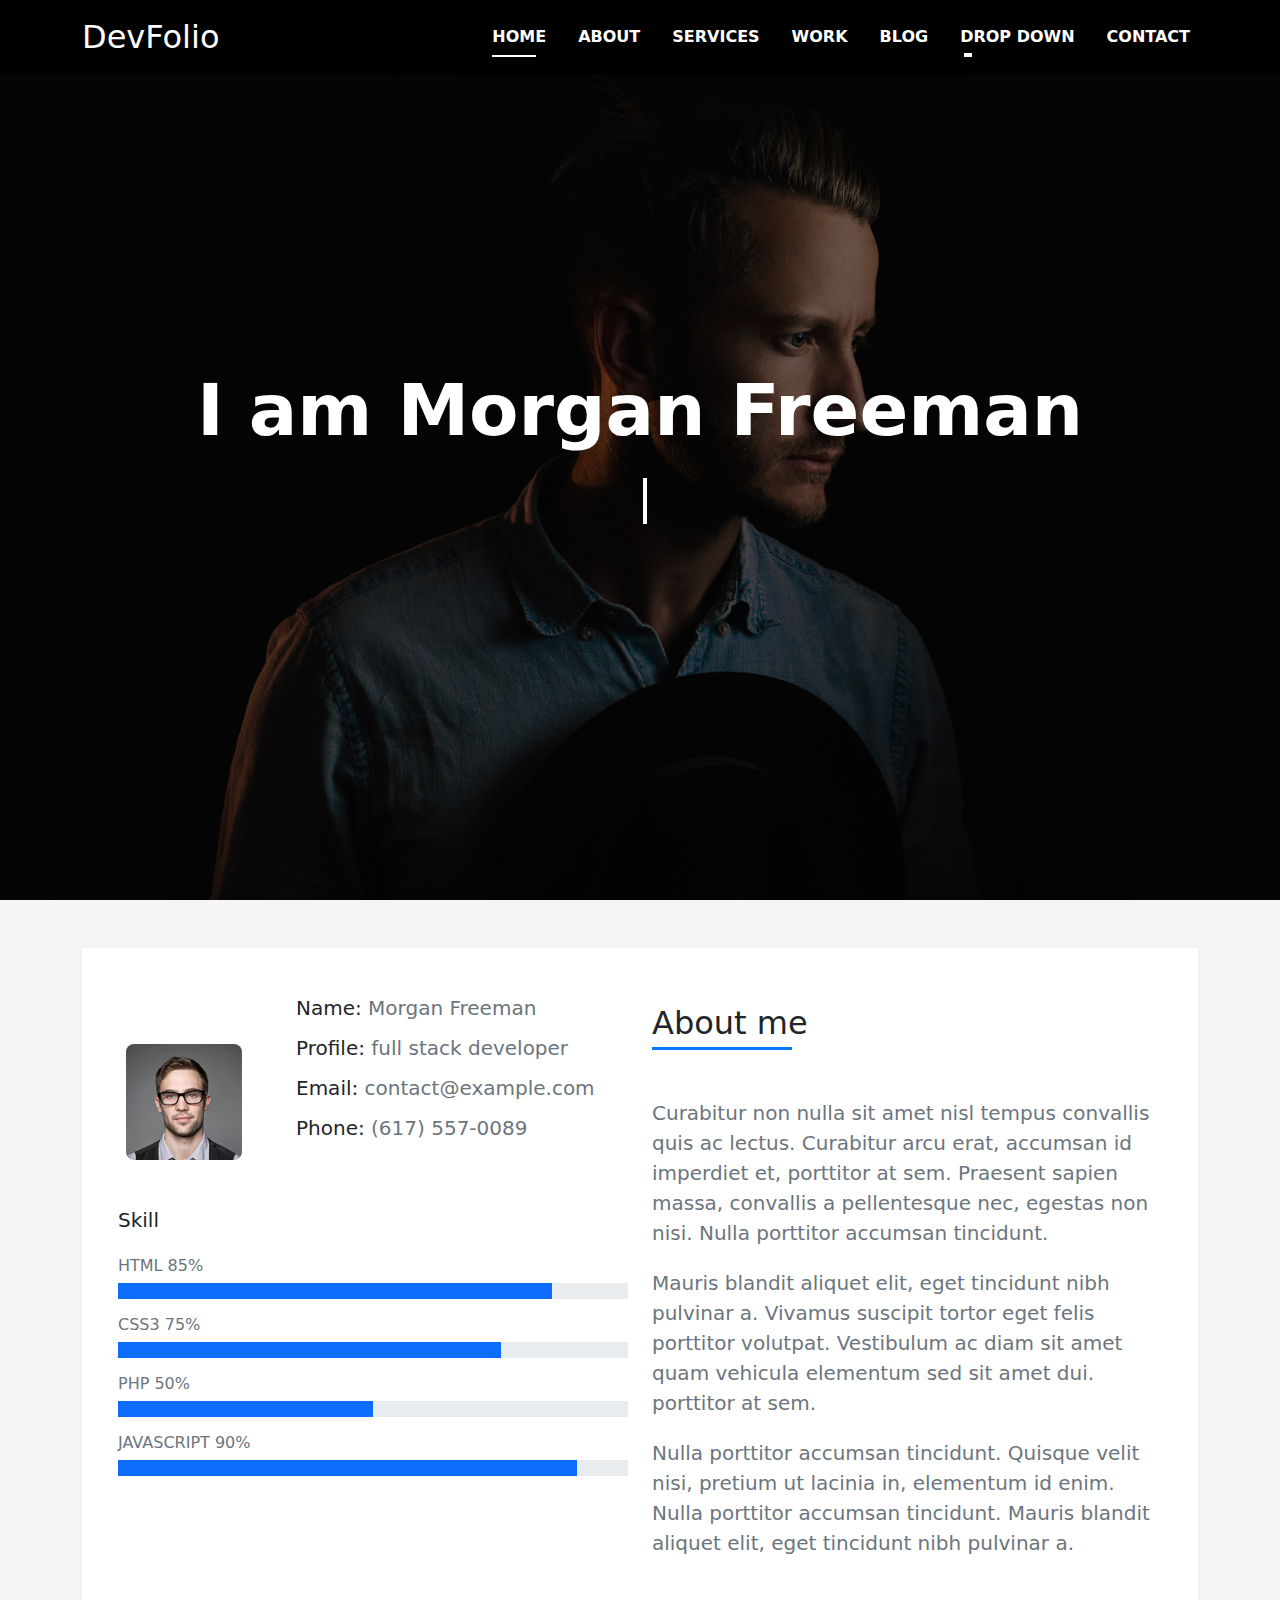
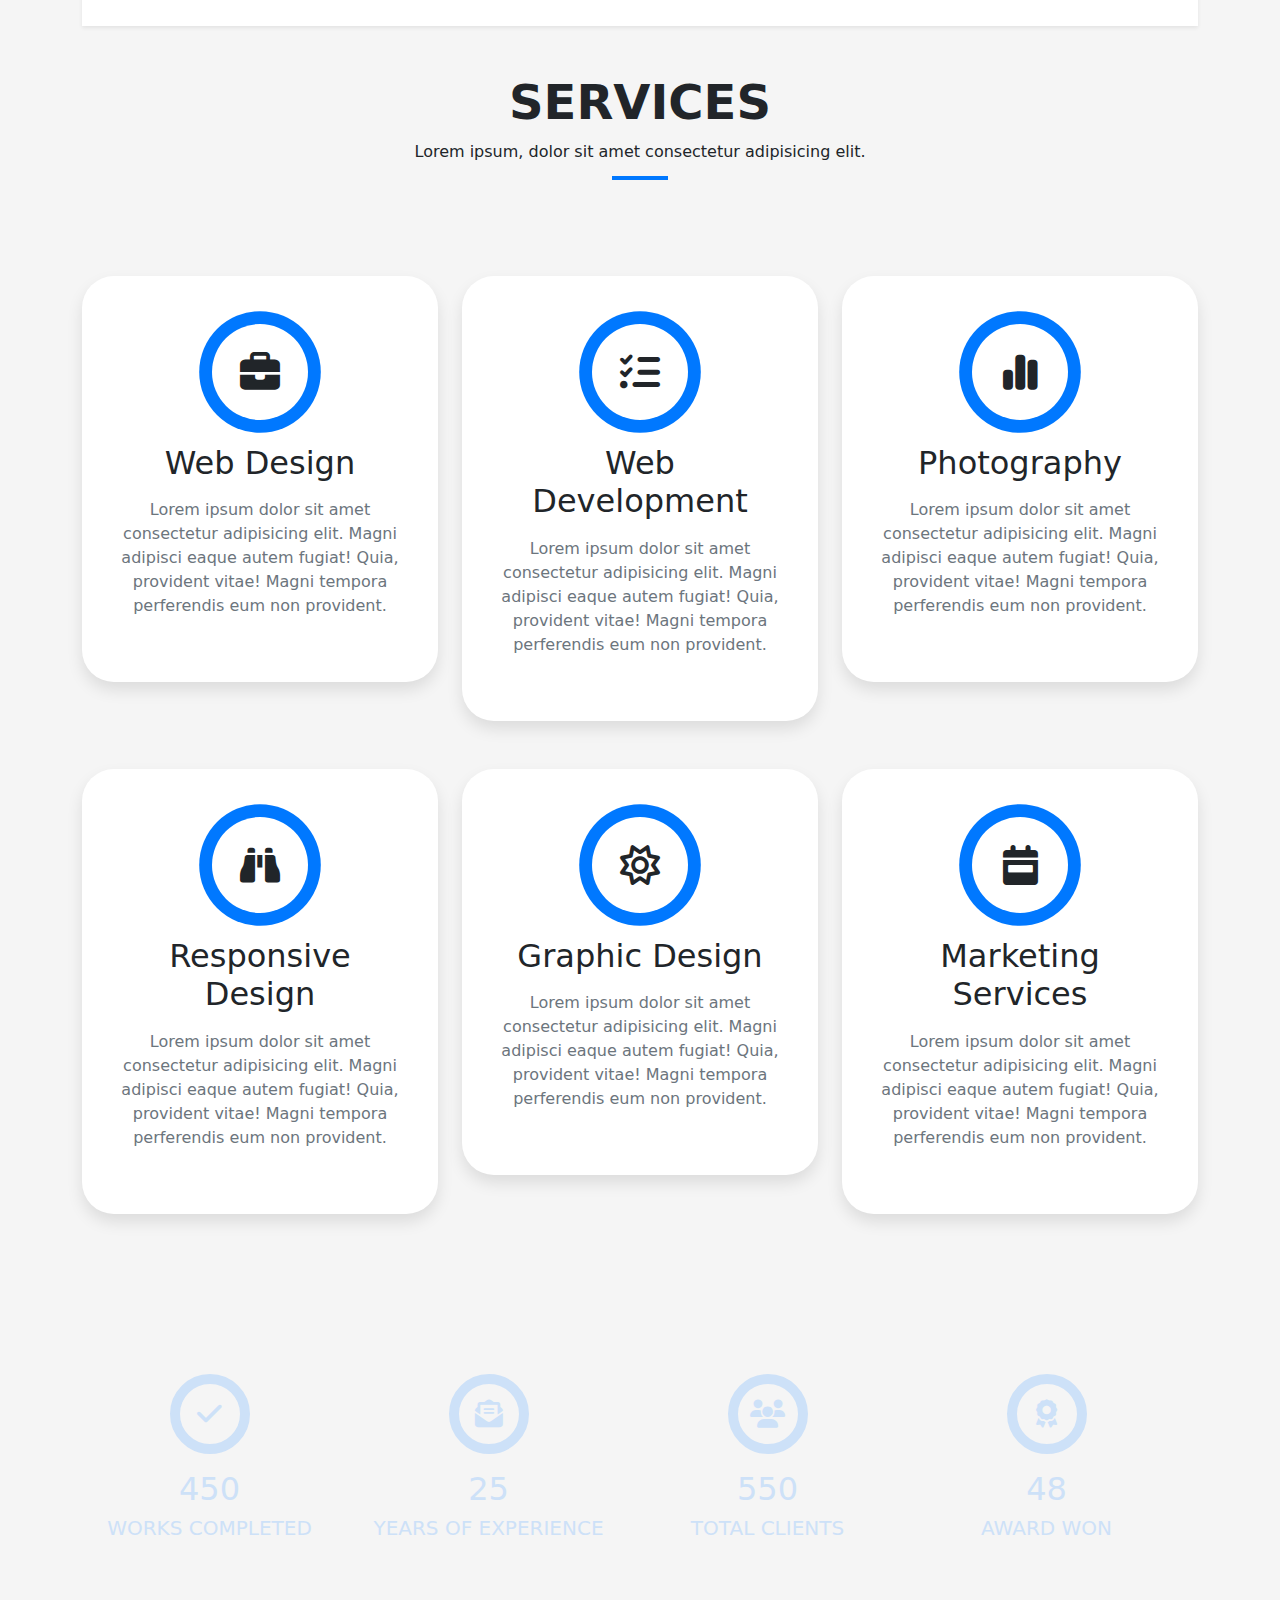
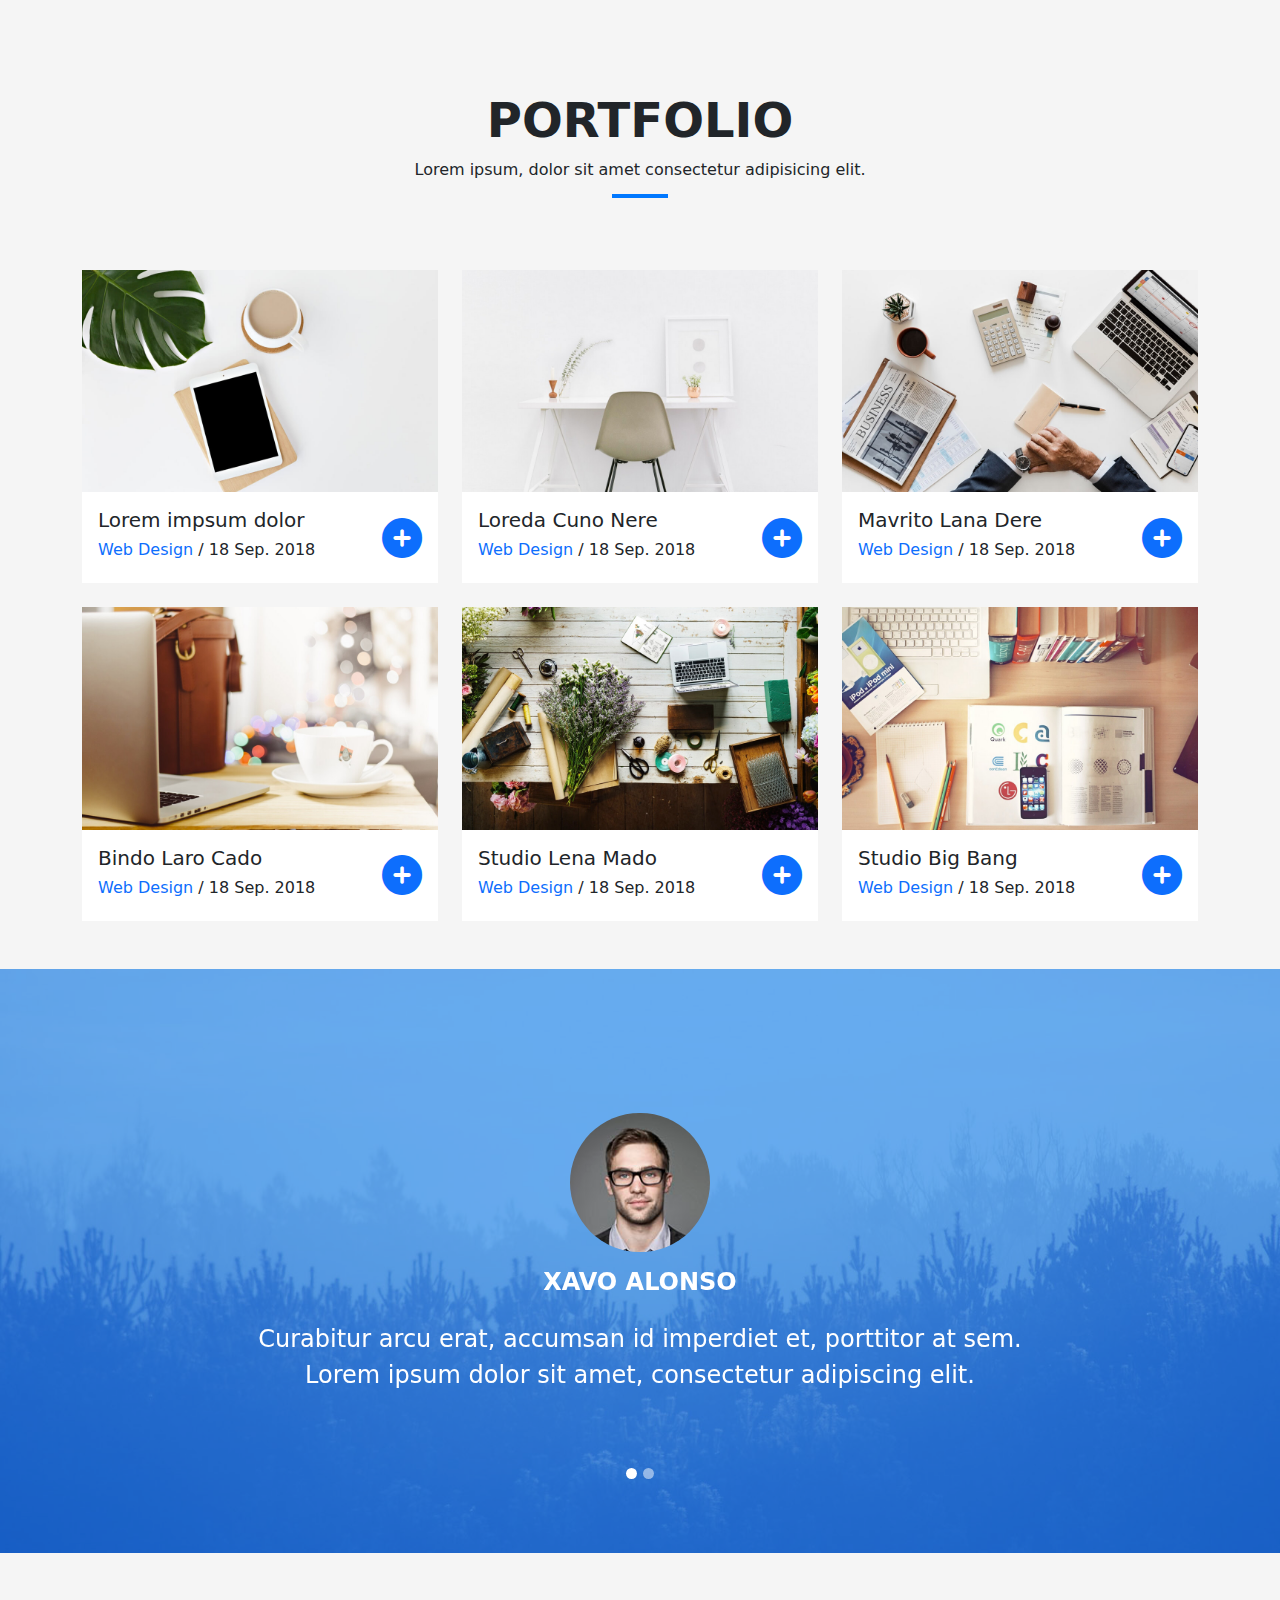
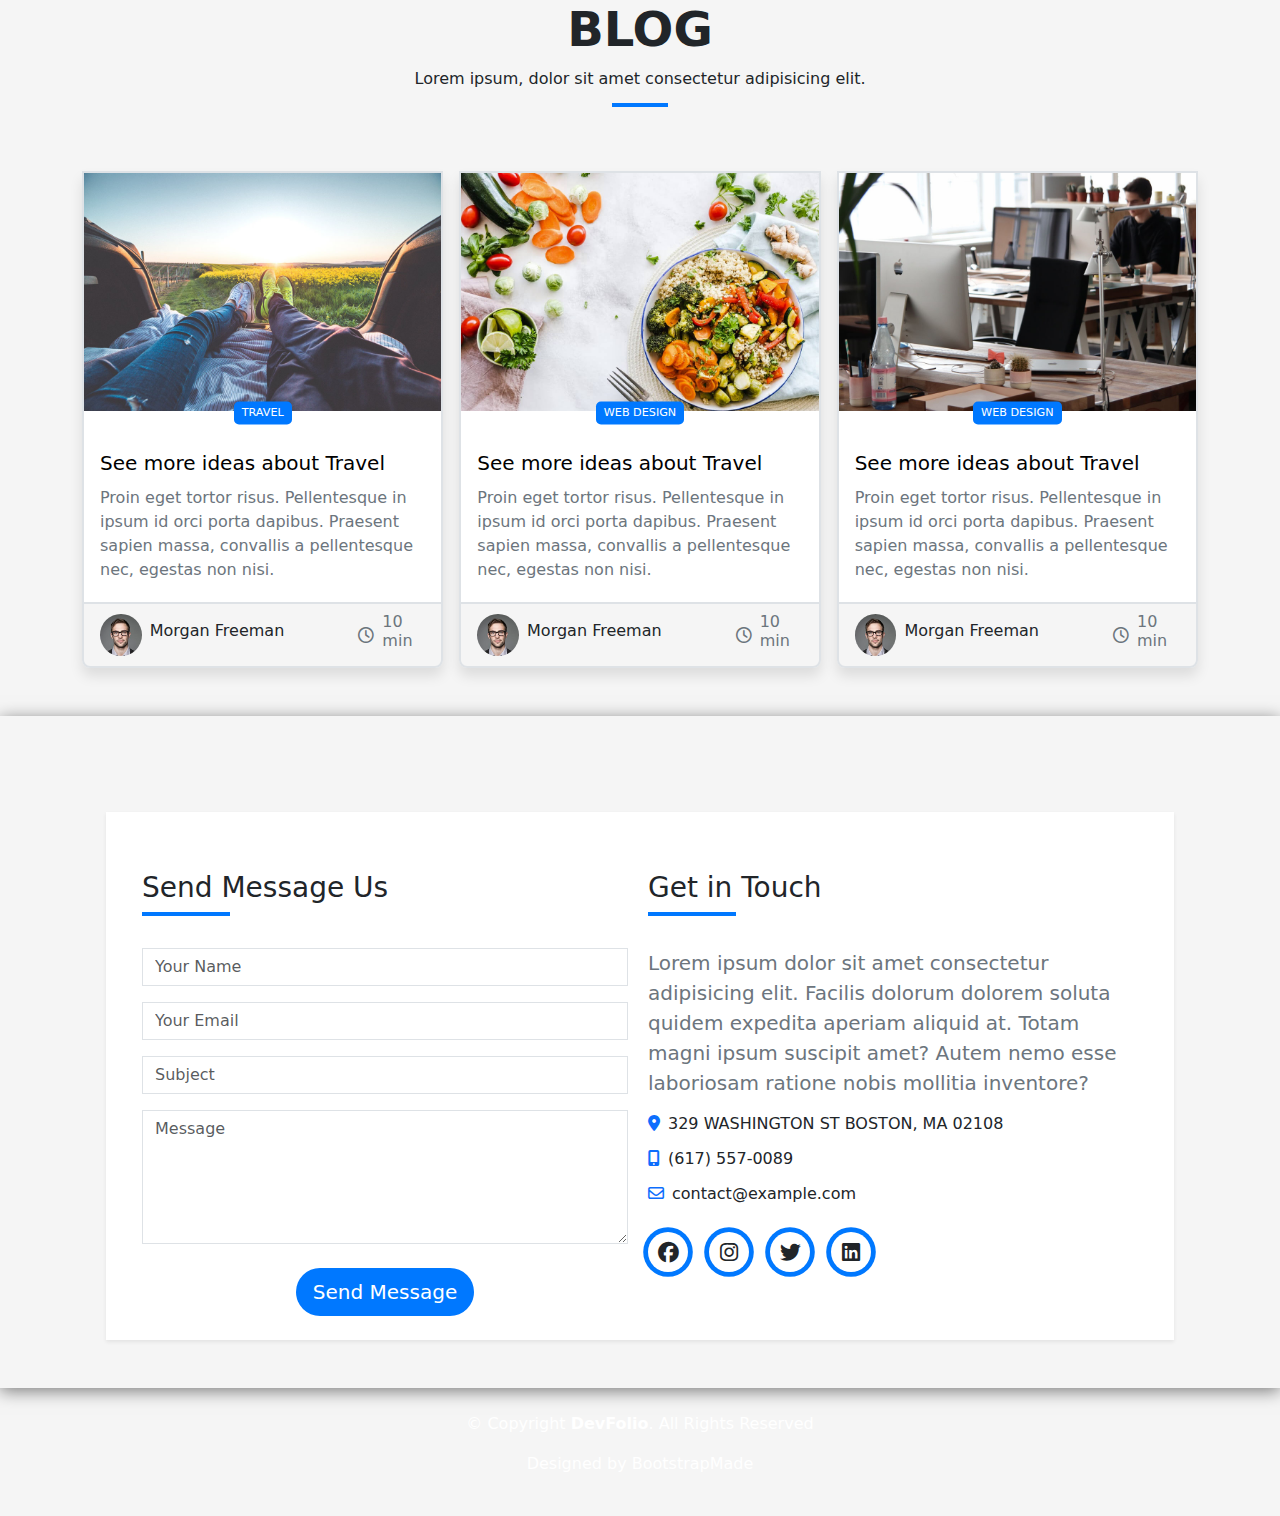
<file: index.html>
<!DOCTYPE html>
<html lang="en">
<head>
  <meta charset="UTF-8">
  <meta name="viewport" content="width=device-width, initial-scale=1.0">
  <link rel="shortcut icon" href="images/Favicon.ico" type="image/x-icon">
  <link rel="stylesheet" href="css/bootstrap.min.css">
  <link rel="stylesheet" href="css/all.min.css">
  <link rel="stylesheet" href="css/style.css">
  <link rel="stylesheet" href="css/media.css">
  <script src="js/bootstrap.bundle.min.js"></script>
  <title>DevFolio</title>
</head>
<body data-bs-spy="scroll" data-bs-target="#nav">
  <header id="home" class="bg-info vh-100">
    <nav id="nav" class="navbar navbar-expand-lg fixed-top bg-black">
      <div class="container">
        <a class="navbar-brand text-white fs-2" href="#home">DevFolio</a>
        <i class="fa-solid fa-bars text-white fs-4 navbar-toggler" data-bs-toggle="collapse" data-bs-target="#navbarSupportedContent" aria-controls="navbarSupportedContent" aria-expanded="false" aria-label="Toggle navigation"></i>
        <div class="collapse navbar-collapse text-uppercase" id="navbarSupportedContent">
          <ul class="navbar-nav ms-auto mb-2 mb-lg-0">
            <li class="nav-item">
              <a class="nav-link active" aria-current="page" href="#home">Home</a>
            </li>
            <li class="nav-item">
              <a class="nav-link" href="#about">about</a>
            </li>
            <li class="nav-item">
              <a class="nav-link" href="#services">services</a>
            </li>
            <li class="nav-item">
              <a class="nav-link" href="#work">work</a>
            </li>
            <li class="nav-item">
              <a class="nav-link" href="#blog">blog</a>
            </li>
            <li class="nav-item dropdown">
              <a class="nav-link dropdown-toggle" href="#" role="button" data-bs-toggle="dropdown" aria-expanded="false">
                Drop Down
              </a>
              <ul class="dropdown-menu text-black bg-white">
                <li><a class="dropdown-item" href="#">Drop down 1</a></li>
                <li class="nav-item dropdown-submenu">
                  <a class="nav-link dropdown-toggle text-black" href="#" role="button" data-bs-toggle="dropdown" aria-expanded="false">Deep Drop down</a>
                  <ul class="dropdown-menu text-black bg-white">
                    <li><a class="dropdown-item" href="#">Deep Drop down 1</a></li>
                    <li><a class="dropdown-item" href="#">Deep Drop down 2</a></li>
                    <li><a class="dropdown-item" href="#">Deep Drop down 3</a></li>
                    <li><a class="dropdown-item" href="#">Deep Drop down 4</a></li>
                    <li><a class="dropdown-item" href="#">Deep Drop down 5</a></li>
                  </ul>
                </li>
                <li><a class="dropdown-item" href="#">Drop down 2</a></li>
                <li><a class="dropdown-item" href="#">Drop down 3</a></li>
                <li><a class="dropdown-item" href="#">Drop down 4</a></li>
              </ul>
            </li>
            <li class="nav-item">
              <a class="nav-link" href="#contact">contact</a>
            </li>
          </ul>
        </div>
      </div>
    </nav>
    <div class="container d-flex justify-content-center align-items-center vh-100">
      <div class="content text-white text-center">
        <h1>I am Morgan Freeman</h1>
        <h4 class="text-typing mt-4"></h4>
      </div>
    </div>
  </header>
  <section id="about">
    <div class="container">
      <div class="row my-5 mx-md-0 mx-1 bg-white px-sm-3 px-md-4 py-5 shadow-sm">
        <div class="col-md-6">
          <div class="info">
            <div class="row mb-4">
              <div class="col-md-4 gx-4 gy-5">
                <img src="images/morgan.jpg" class="w-75 ms-lg-2 mb-4 rounded-3" alt="morgan">
              </div>
              <div class="col-md-8">
                <h6 class="fs-5 pb-2">Name: <span class="text-secondary">Morgan Freeman</span></h6>
                <h6 class="fs-5 pb-2">Profile: <span class="text-secondary">full stack developer</span></h6>
                <h6 class="fs-5 pb-2">Email: <span class="text-secondary">contact@example.com</span></h6>
                <h6 class="fs-5 pb-2">Phone: <span class="text-secondary">(617) 557-0089</span></h6>
              </div>
            </div>
            <div class="skills">
              <h5 class="mb-4">Skill</h5>
              <h6 class="text-secondary">HTML 85%</h6>
              <div class="progress rounded-0 mb-3" role="progressbar" aria-label="Basic example" aria-valuenow="85" aria-valuemin="0" aria-valuemax="100">
                <div class="progress-bar" style="width: 85%"></div>
              </div>
              <h6 class="text-secondary">CSS3 75%</h6>
              <div class="progress rounded-0 mb-3" role="progressbar" aria-label="Basic example" aria-valuenow="75" aria-valuemin="0" aria-valuemax="100">
                <div class="progress-bar" style="width: 75%"></div>
              </div>
              <h6 class="text-secondary">PHP 50%</h6>
              <div class="progress rounded-0 mb-3" role="progressbar" aria-label="Basic example" aria-valuenow="50" aria-valuemin="0" aria-valuemax="100">
                <div class="progress-bar" style="width: 50%"></div>
              </div>
              <h6 class="text-secondary">JAVASCRIPT 90%</h6>
              <div class="progress rounded-0 mb-3" role="progressbar" aria-label="Basic example" aria-valuenow="90" aria-valuemin="0" aria-valuemax="100">
                <div class="progress-bar" style="width: 90%"></div>
              </div>
            </div>
          </div>
        </div>
        <div class="col-md-6">
          <div class="content">
            <h4 class="py-2 fs-2 mb-5">About me</h4>
            <p class="pb-1 fs-5 text-secondary fw-light">Curabitur non nulla sit amet nisl tempus convallis quis ac lectus. Curabitur arcu erat, accumsan id imperdiet et, porttitor at sem. Praesent sapien massa, convallis a pellentesque nec, egestas non nisi. Nulla porttitor accumsan tincidunt.</p>
            <p class="pb-1 fs-5 text-secondary fw-light">Mauris blandit aliquet elit, eget tincidunt nibh pulvinar a. Vivamus suscipit tortor eget felis porttitor volutpat. Vestibulum ac diam sit amet quam vehicula elementum sed sit amet dui. porttitor at sem. </p>
            <p class="pb-1 fs-5 text-secondary fw-light">Nulla porttitor accumsan tincidunt. Quisque velit nisi, pretium ut lacinia in, elementum id enim. Nulla porttitor accumsan tincidunt. Mauris blandit aliquet elit, eget tincidunt nibh pulvinar a.</p>
          </div>
        </div>
      </div>
    </div>
  </section>
  <section id="services">
    <div class="container text-center my-5">
      <div class="title">
        <h2>Services</h2>
        <p>Lorem ipsum, dolor sit amet consectetur adipisicing elit. </p>
      </div>
      <div class="row my-5">
        <div class="col-md-4 gx-4 gy-5">
          <div class="card px-3 py-5 rounded-5 border-0">
            <i class="fa-solid fa-briefcase fs-1 icon"></i>
            <div class="card-body">
              <h2 class="card-title py-2">Web Design</h2>
              <p class="card-text text-secondary">Lorem ipsum dolor sit amet consectetur adipisicing elit. Magni adipisci eaque autem fugiat! Quia, provident vitae! Magni tempora perferendis eum non provident. </p>
            </div>
          </div>
        </div>
        <div class="col-md-4 gx-4 gy-5">
          <div class="card px-3 py-5 rounded-5 border-0">
            <i class="fa-solid fa-list-check fs-1 icon"></i>
            <div class="card-body">
              <h2 class="card-title py-2">Web Development</h2>
              <p class="card-text text-secondary">Lorem ipsum dolor sit amet consectetur adipisicing elit. Magni adipisci eaque autem fugiat! Quia, provident vitae! Magni tempora perferendis eum non provident. </p>
            </div>
          </div>
        </div>
        <div class="col-md-4 gx-4 gy-5">
          <div class="card px-3 py-5 rounded-5 border-0">
            <i class="fa-solid fa-chart-simple fs-1 icon"></i>
            <div class="card-body">
              <h2 class="card-title py-2">Photography</h2>
              <p class="card-text text-secondary">Lorem ipsum dolor sit amet consectetur adipisicing elit. Magni adipisci eaque autem fugiat! Quia, provident vitae! Magni tempora perferendis eum non provident. </p>
            </div>
          </div>
        </div>
        <div class="col-md-4 gx-4 gy-5">
          <div class="card px-3 py-5 rounded-5 border-0">
            <i class="fa-solid fa-binoculars fs-1 icon"></i>
            <div class="card-body">
              <h2 class="card-title py-2">Responsive Design</h2>
              <p class="card-text text-secondary">Lorem ipsum dolor sit amet consectetur adipisicing elit. Magni adipisci eaque autem fugiat! Quia, provident vitae! Magni tempora perferendis eum non provident. </p>
            </div>
          </div>
        </div>
        <div class="col-md-4 gx-4 gy-5">
          <div class="card px-3 py-5 rounded-5 border-0">
            <i class="fa-regular fa-sun fs-1 icon"></i>
            <div class="card-body">
              <h2 class="card-title py-2">Graphic Design</h2>
              <p class="card-text text-secondary">Lorem ipsum dolor sit amet consectetur adipisicing elit. Magni adipisci eaque autem fugiat! Quia, provident vitae! Magni tempora perferendis eum non provident. </p>
            </div>
          </div>
        </div>
        <div class="col-md-4 gx-4 gy-5">
          <div class="card px-3 py-5 rounded-5 border-0">
            <i class="fa-solid fa-calendar-week fs-1 icon"></i>
            <div class="card-body">
              <h2 class="card-title py-2">Marketing Services</h2>
              <p class="card-text text-secondary">Lorem ipsum dolor sit amet consectetur adipisicing elit. Magni adipisci eaque autem fugiat! Quia, provident vitae! Magni tempora perferendis eum non provident. </p>
            </div>
          </div>
        </div>
      </div>
    </div>
  </section>
  <aside class="charts">
    <div class="container py-5">
      <div class="row w-100 py-5 text-center justify-content-around align-items-center">
        <div class="col-md-3">
          <div class="content">
            <i class="fa-solid fa-check fs-3 icon"></i>
            <h4 class="fs-2">450</h4>
            <h5>WORKS COMPLETED</h5>
          </div>
        </div>
        <div class="col-md-3">
          <div class="content">
            <i class="fa-solid fa-envelope-open-text fs-3 icon"></i>
            <h4 class="fs-2">25</h4>
            <h5>YEARS OF EXPERIENCE</h5>
          </div>
        </div>
        <div class="col-md-3">
          <div class="content">
            <i class="fa-solid fa-users fs-3 icon"></i>
            <h4 class="fs-2">550</h4>
            <h5>TOTAL CLIENTS</h5>
          </div>
        </div>
        <div class="col-md-3">
          <div class="content">
            <i class="fa-solid fa-award fs-3 icon"></i>
            <h4 class="fs-2">48</h4>
            <h5>AWARD WON</h5>
          </div>
        </div>
      </div>
    </div>
  </aside>
  <section id="work">
    <div class="container text-center my-5">
      <div class="title">
        <h2>Portfolio</h2>
        <p>Lorem ipsum, dolor sit amet consectetur adipisicing elit.</p>
      </div>
      <div class="row g-4 my-5">
        <div class="col-md-4">
          <div class="item bg-white">
            <div class="overflow-hidden">
              <img src="images/work-1.jpg" alt="work-1" class="w-100" data-bs-toggle="modal" data-bs-target="#staticBackdrop"/>
            </div>
            <div class="d-flex justify-content-between align-items-center p-3">
              <div class="text-start">
                <h4 class="fs-5">Lorem impsum dolor</h4>
                <h5 class="fs-6 fw-lighter"><span class="text-primary">Web Design</span> / 18 Sep. 2018 </h5>
              </div>
              <i class="fa-solid fa-circle-plus fs-1 text-primary"></i>
            </div>
          </div>
        </div>
        <div class="col-md-4">
          <div class="item bg-white">
            <div class="overflow-hidden">
              <img src="images/work-2.jpg" alt="work-1" class="w-100"  data-bs-toggle="modal" data-bs-target="#staticBackdrop"/>
            </div>
            <div class="d-flex justify-content-between align-items-center p-3">
              <div class="text-start">
                <h4 class="fs-5">Loreda Cuno Nere</h4>
                <h5 class="fs-6 fw-lighter"><span class="text-primary">Web Design</span> / 18 Sep. 2018 </h5>
              </div>
              <i class="fa-solid fa-circle-plus fs-1 text-primary"></i>
            </div>
          </div>
        </div>
        <div class="col-md-4">
          <div class="item bg-white">
            <div class="overflow-hidden">
              <img src="images/work-3.jpg" alt="work-1" class="w-100"  data-bs-toggle="modal" data-bs-target="#staticBackdrop"/>
            </div>
            <div class="d-flex justify-content-between align-items-center p-3">
              <div class="text-start">
                <h4 class="fs-5">Mavrito Lana Dere</h4>
                <h5 class="fs-6 fw-lighter"><span class="text-primary">Web Design</span> / 18 Sep. 2018 </h5>
              </div>
              <i class="fa-solid fa-circle-plus fs-1 text-primary"></i>
            </div>
          </div>
        </div>
        <div class="col-md-4">
          <div class="item bg-white">
            <div class="overflow-hidden">
              <img src="images/work-4.jpg" alt="work-1" class="w-100"  data-bs-toggle="modal" data-bs-target="#staticBackdrop"/>
            </div>
            <div class="d-flex justify-content-between align-items-center p-3">
              <div class="text-start">
                <h4 class="fs-5">Bindo Laro Cado</h4>
                <h5 class="fs-6 fw-lighter"><span class="text-primary">Web Design</span> / 18 Sep. 2018 </h5>
              </div>
              <i class="fa-solid fa-circle-plus fs-1 text-primary"></i>
            </div>
          </div>
        </div>
        <div class="col-md-4">
          <div class="item bg-white">
            <div class="overflow-hidden">
              <img src="images/work-5.jpg" alt="work-1" class="w-100"  data-bs-toggle="modal" data-bs-target="#staticBackdrop"/>
            </div>
            <div class="d-flex justify-content-between align-items-center p-3">
              <div class="text-start">
                <h4 class="fs-5">Studio Lena Mado</h4>
                <h5 class="fs-6 fw-lighter"><span class="text-primary">Web Design</span> / 18 Sep. 2018 </h5>
              </div>
              <i class="fa-solid fa-circle-plus fs-1 text-primary"></i>
            </div>
          </div>
        </div>
        <div class="col-md-4">
          <div class="item bg-white">
            <div class="overflow-hidden">
              <img src="images/work-6.jpg" alt="work-1" class="w-100"  data-bs-toggle="modal" data-bs-target="#staticBackdrop"/>
            </div>
            <div class="d-flex justify-content-between align-items-center p-3">
              <div class="text-start">
                <h4 class="fs-5">Studio Big Bang</h4>
                <h5 class="fs-6 fw-lighter"><span class="text-primary">Web Design</span> / 18 Sep. 2018 </h5>
              </div>
              <i class="fa-solid fa-circle-plus fs-1 text-primary"></i>
            </div>
          </div>
        </div>
      </div>
    </div>
  </section>
  <aside class="feedback py-5">
    <div class="container">
      <div id="carouselExampleAutoplaying" class="carousel slide" data-bs-ride="carousel">
        <div class="carousel-indicators">
          <button type="button" data-bs-target="#carouselExampleIndicators" data-bs-slide-to="0" class="active" aria-current="true" aria-label="Slide 1"></button>
          <button type="button" data-bs-target="#carouselExampleIndicators" data-bs-slide-to="1" aria-label="Slide 2"></button>
        </div>
        <div class="carousel-inner">
          <div class="carousel-item active">
            <div class="feedback-content text-center text-white py-5 w-75 mx-auto">
              <img src="images/morgan.jpg" alt="Xavi-Alonso" class="rounded-circle col-md-2" />
              <h4 class="fw-bold py-3 text-uppercase">xavo Alonso</h4>
              <p class="fs-4 fw-lighter">Curabitur arcu erat, accumsan id imperdiet et, porttitor at sem. Lorem ipsum dolor sit amet, consectetur adipiscing elit.</p>
            </div>
          </div>
          <div class="carousel-item">
            <div class="feedback-content text-center text-white py-5 w-75 mx-auto">
              <img src="images/testimonial-4.jpeg" alt="Marta-Socrate" class="rounded-circle col-md-1" />
              <h4 class="fw-bold py-3 text-uppercase">Marta Socrate</h4>
              <p class="fs-4 fw-lighter">Curabitur arcu erat, accumsan id imperdiet et, porttitor at sem. Lorem ipsum dolor sit amet, consectetur adipiscing elit.</p>
            </div>
          </div>
        </div>
      </div>
    </div>
  </aside>
  <section id="blog">
    <div class="container  my-5">
      <div class="title text-center">
        <h2>Blog</h2>
        <p>Lorem ipsum, dolor sit amet consectetur adipisicing elit.</p>
      </div>
      <div class="row my-5 g-3">
        <div class="col-md-4 ">
          <div class="box border border-2 rounded-bottom-3 ">
            <div class="image text-center bg-white">
              <img src="images/post-1.jpg" alt="Travel" class="w-100" />
              <h5>travel</h5>
            </div>
            <div class="content pb-1 border-bottom border-2 px-3  bg-white">
              <h3><a href="https://routeegy.github.io/Devfolio/blog-single.html" class="text-decoration-none fs-5">See more ideas about Travel</a></h3>
              <p class="text-secondary">Proin eget tortor risus. Pellentesque in ipsum id orci porta dapibus. Praesent sapien massa, convallis a pellentesque nec, egestas non nisi.</p>
            </div>
            <div class="details d-flex justify-content-between align-items-center px-3 py-2 ">
              <div class="info d-flex align-items-center">
                <img src="images/morgan.jpg" alt="morgan" class="rounded-circle col-2" />
                <h4 class="fs-6 ms-2">Morgan Freeman</h4>
              </div>
              <div class="info d-flex align-items-center">
                <i class="fa-regular fa-clock px-2 text-secondary"></i>
                <h6 class="text-secondary">10 min</h6>
              </div>
            </div>
          </div>
        </div>
        <div class="col-md-4 ">
          <div class="box border border-2 rounded-bottom-3 ">
            <div class="image text-center bg-white">
              <img src="images/post-2.jpg" alt="web" class="w-100" />
              <h5>web design</h5>
            </div>
            <div class="content pb-1 border-bottom border-2 px-3  bg-white">
              <h3><a href="https://routeegy.github.io/Devfolio/blog-single.html" class="text-decoration-none fs-5">See more ideas about Travel</a></h3>
              <p class="text-secondary">Proin eget tortor risus. Pellentesque in ipsum id orci porta dapibus. Praesent sapien massa, convallis a pellentesque nec, egestas non nisi.</p>
            </div>
            <div class="details d-flex justify-content-between align-items-center px-3 py-2 ">
              <div class="info d-flex align-items-center">
                <img src="images/morgan.jpg" alt="morgan" class="rounded-circle col-2" />
                <h4 class="fs-6 ms-2">Morgan Freeman</h4>
              </div>
              <div class="info d-flex align-items-center">
                <i class="fa-regular fa-clock px-2 text-secondary"></i>
                <h6 class="text-secondary">10 min</h6>
              </div>
            </div>
          </div>
        </div>
        <div class="col-md-4 ">
          <div class="box border border-2 rounded-bottom-3 ">
            <div class="image text-center bg-white">
              <img src="images/post-3.jpg" alt="design" class="w-100" />
              <h5>web design</h5>
            </div>
            <div class="content pb-1 border-bottom border-2 px-3  bg-white">
              <h3><a href="https://routeegy.github.io/Devfolio/blog-single.html" class="text-decoration-none fs-5 ">See more ideas about Travel</a></h3>
              <p class="text-secondary">Proin eget tortor risus. Pellentesque in ipsum id orci porta dapibus. Praesent sapien massa, convallis a pellentesque nec, egestas non nisi.</p>
            </div>
            <div class="details d-flex justify-content-between align-items-center px-3 py-2 ">
              <div class="info d-flex align-items-center">
                <img src="images/morgan.jpg" alt="morgan" class="rounded-circle col-2" />
                <h4 class="fs-6 ms-2">Morgan Freeman</h4>
              </div>
              <div class="info d-flex align-items-center">
                <i class="fa-regular fa-clock px-2 text-secondary"></i>
                <h6 class="text-secondary">10 min</h6>
              </div>
            </div>
          </div>
        </div>
      </div>
    </div>
  </section>
  <footer id="contact">
    <div class="data">
      <div class="container p-5">
        <div class="row bg-white px-md-4 py-3 mt-5 shadow-sm">
          <div class="col-md-6 ">
            <div class="title">
              <h3>Send Message Us</h3>
            </div>
            <form class="text-center">
              <input type="text" class="form-control mb-3 rounded-0" id="InputName" placeholder="Your Name">
              <input type="email" class="form-control mb-3 rounded-0" id="InputEmail" placeholder="Your Email">
              <input type="email" class="form-control mb-3 rounded-0" id="InputSupject" placeholder="Subject">
              <textarea class="form-control mb-3 rounded-0" id="exampleFormControlTextarea1" rows="5" placeholder="Message"></textarea>
              <button type="button" class="btn btn-lg text-white rounded-pill my-2">Send Message</button>
            </form>
          </div>
          <div class="col-md-6 gx-3">
            <div class="title">
              <h3>Get in Touch</h3>
            </div>
            <p class="fw-lighter text-secondary fs-5">Lorem ipsum dolor sit amet consectetur adipisicing elit. Facilis dolorum dolorem soluta quidem expedita aperiam aliquid at. Totam magni ipsum suscipit amet? Autem nemo esse laboriosam ratione nobis mollitia inventore? </p>
            <h6 class="mb-3"><i class="fa-solid fa-location-dot me-2 text-primary"></i>329 WASHINGTON ST BOSTON, MA 02108</h6>
            <h6 class="mb-3"><i class="fa-solid fa-mobile-screen-button me-2 text-primary"></i>(617) 557-0089</h6>
            <h6 class="mb-3"><i class="fa-regular fa-envelope me-2 text-primary"></i>contact@example.com</h6>
            <div class="info">
              <i class="fa-brands fa-facebook"></i>
              <i class="fa-brands fa-instagram"></i>
              <i class="fa-brands fa-twitter"></i>
              <i class="fa-brands fa-linkedin"></i>
            </div>
          </div>
        </div>
      </div>
    </div>
    <div class="footer-end text-center text-white py-4">
      <p>© Copyright <span class="fw-bold">DevFolio</span>. All Rights Reserved</p>
      <p>Designed by <span><a href="https://bootstrapmade.com/" class="text-decoration-none text-white"> BootstrapMade</a></span></p>
    </div>
  </footer>
<!-- Modal -->
<div class="modal fade" id="staticBackdrop" data-bs-backdrop="static" data-bs-keyboard="false" tabindex="-1" aria-labelledby="staticBackdropLabel" aria-hidden="true">
  <div class="modal-dialog modal-xl">
    <div class="modal-content bg-transparent border-0">
      <div class="modal-header border-0 justify-content-end">
        <i class="fa-solid fa-xmark text-white fs-2" data-bs-dismiss="modal" aria-label="Close"></i>
      </div>
      <div class="modal-body">
        <div id="carouselExample" class="carousel slide">
          <div class="carousel-inner">
            <div class="carousel-item active">
              <img src="images/work-1.jpg" class="d-block w-75 mx-auto" alt="work-1">
            </div>
            <div class="carousel-item">
              <img src="images/work-2.jpg" class="d-block w-75 mx-auto" alt="work-2">
            </div>
            <div class="carousel-item">
              <img src="images/work-3.jpg" class="d-block w-75 mx-auto" alt="work-3">
            </div>
            <div class="carousel-item">
              <img src="images/work-4.jpg" class="d-block w-75 mx-auto" alt="work-4">
            </div>
            <div class="carousel-item">
              <img src="images/work-5.jpg" class="d-block w-75 mx-auto" alt="work-5">
            </div>
            <div class="carousel-item">
              <img src="images/work-6.jpg" class="d-block w-75 mx-auto" alt="work-6">
            </div>
          </div>
          <button class="carousel-control-prev" type="button" data-bs-target="#carouselExample" data-bs-slide="prev">
            <span class="carousel-control-prev-icon" aria-hidden="true"></span>
            <span class="visually-hidden">Previous</span>
          </button>
          <button class="carousel-control-next" type="button" data-bs-target="#carouselExample" data-bs-slide="next">
            <span class="carousel-control-next-icon" aria-hidden="true"></span>
            <span class="visually-hidden">Next</span>
          </button>
        </div>
      </div>
    </div>
  </div>
</div>
</body>
</html>
</file>
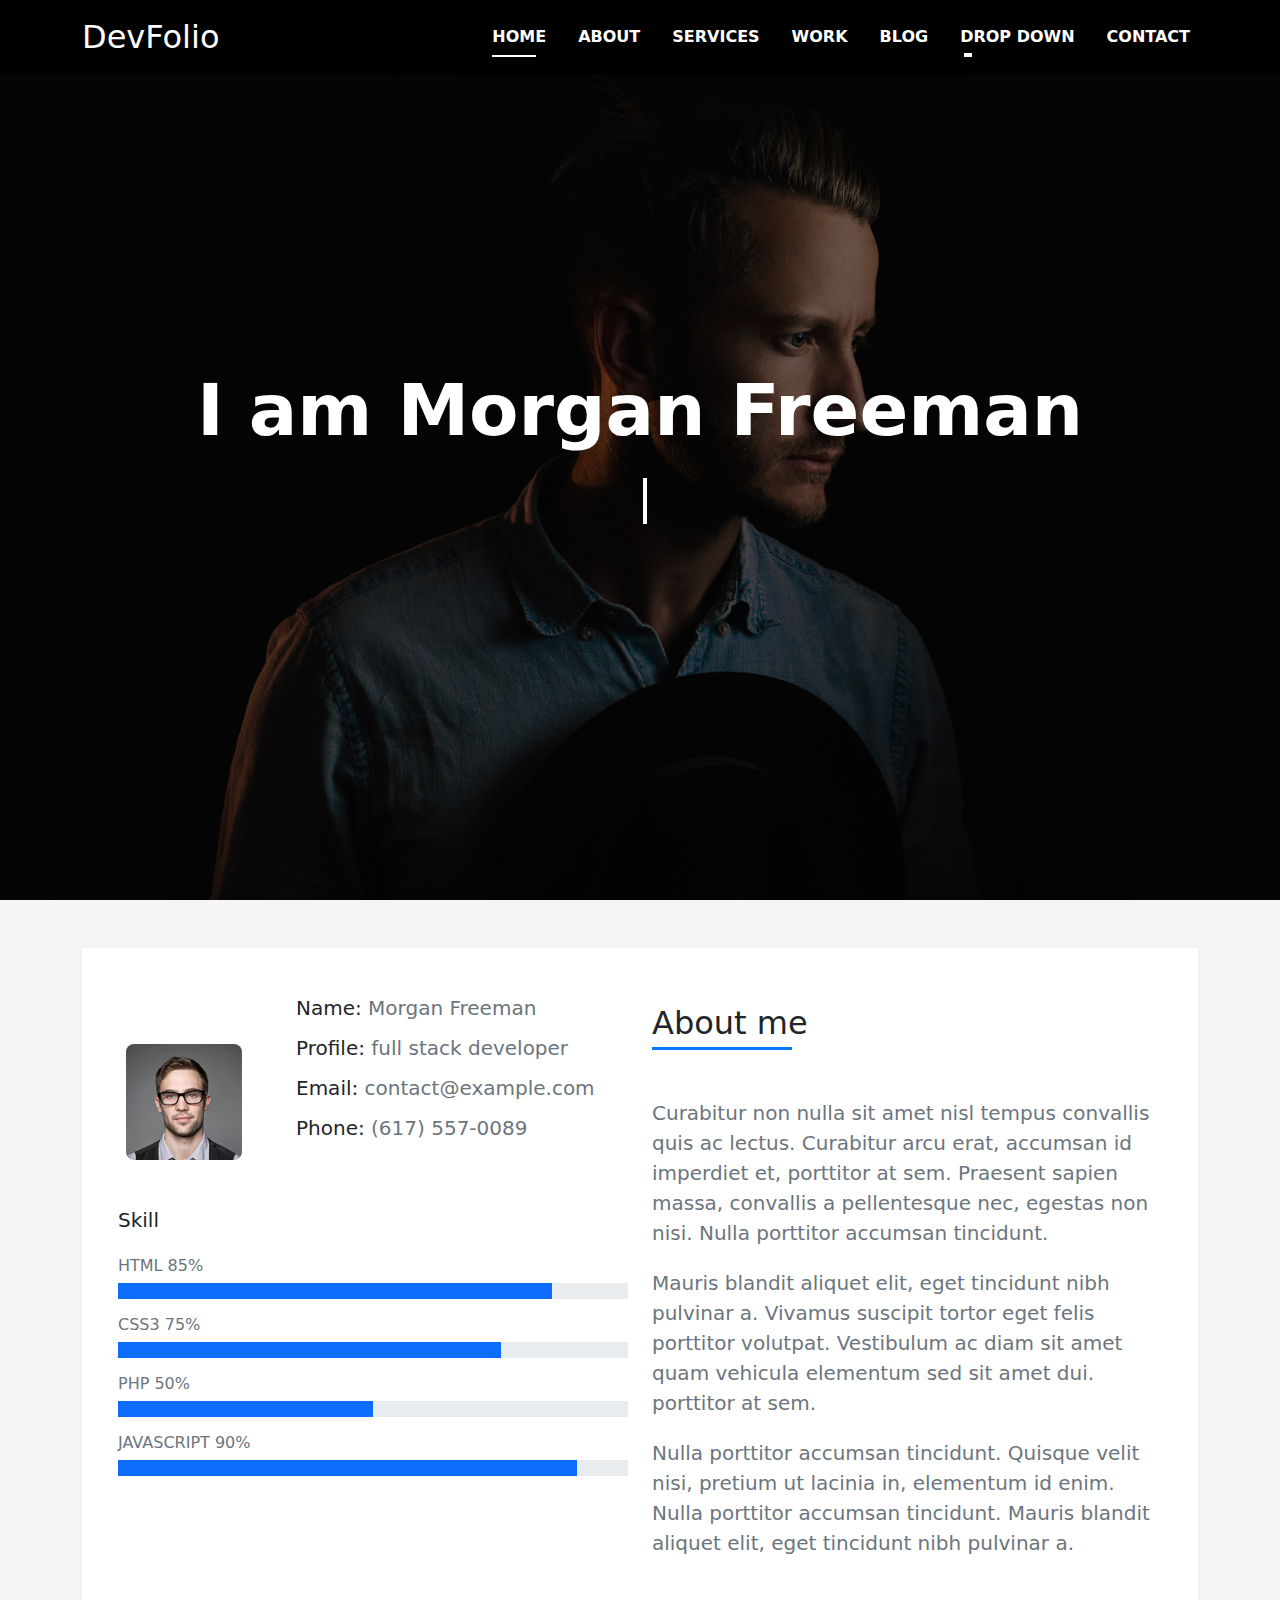
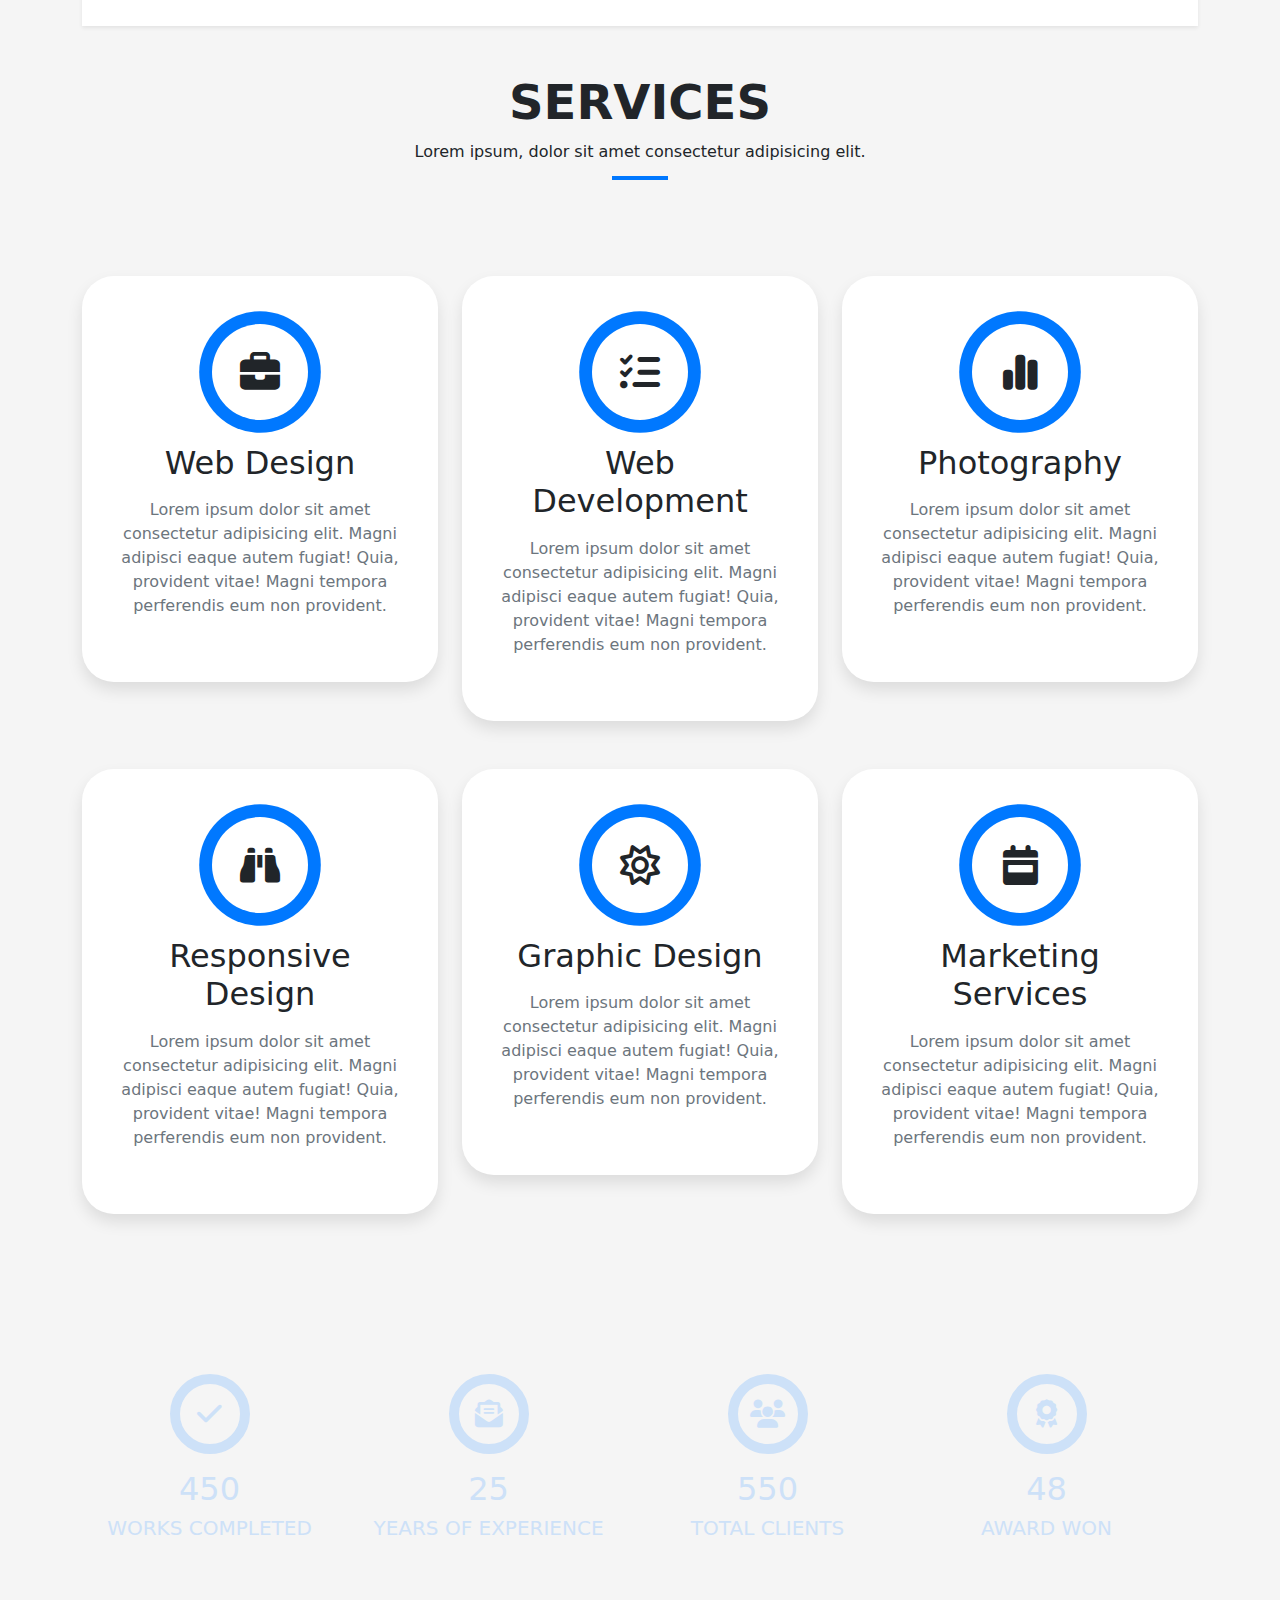
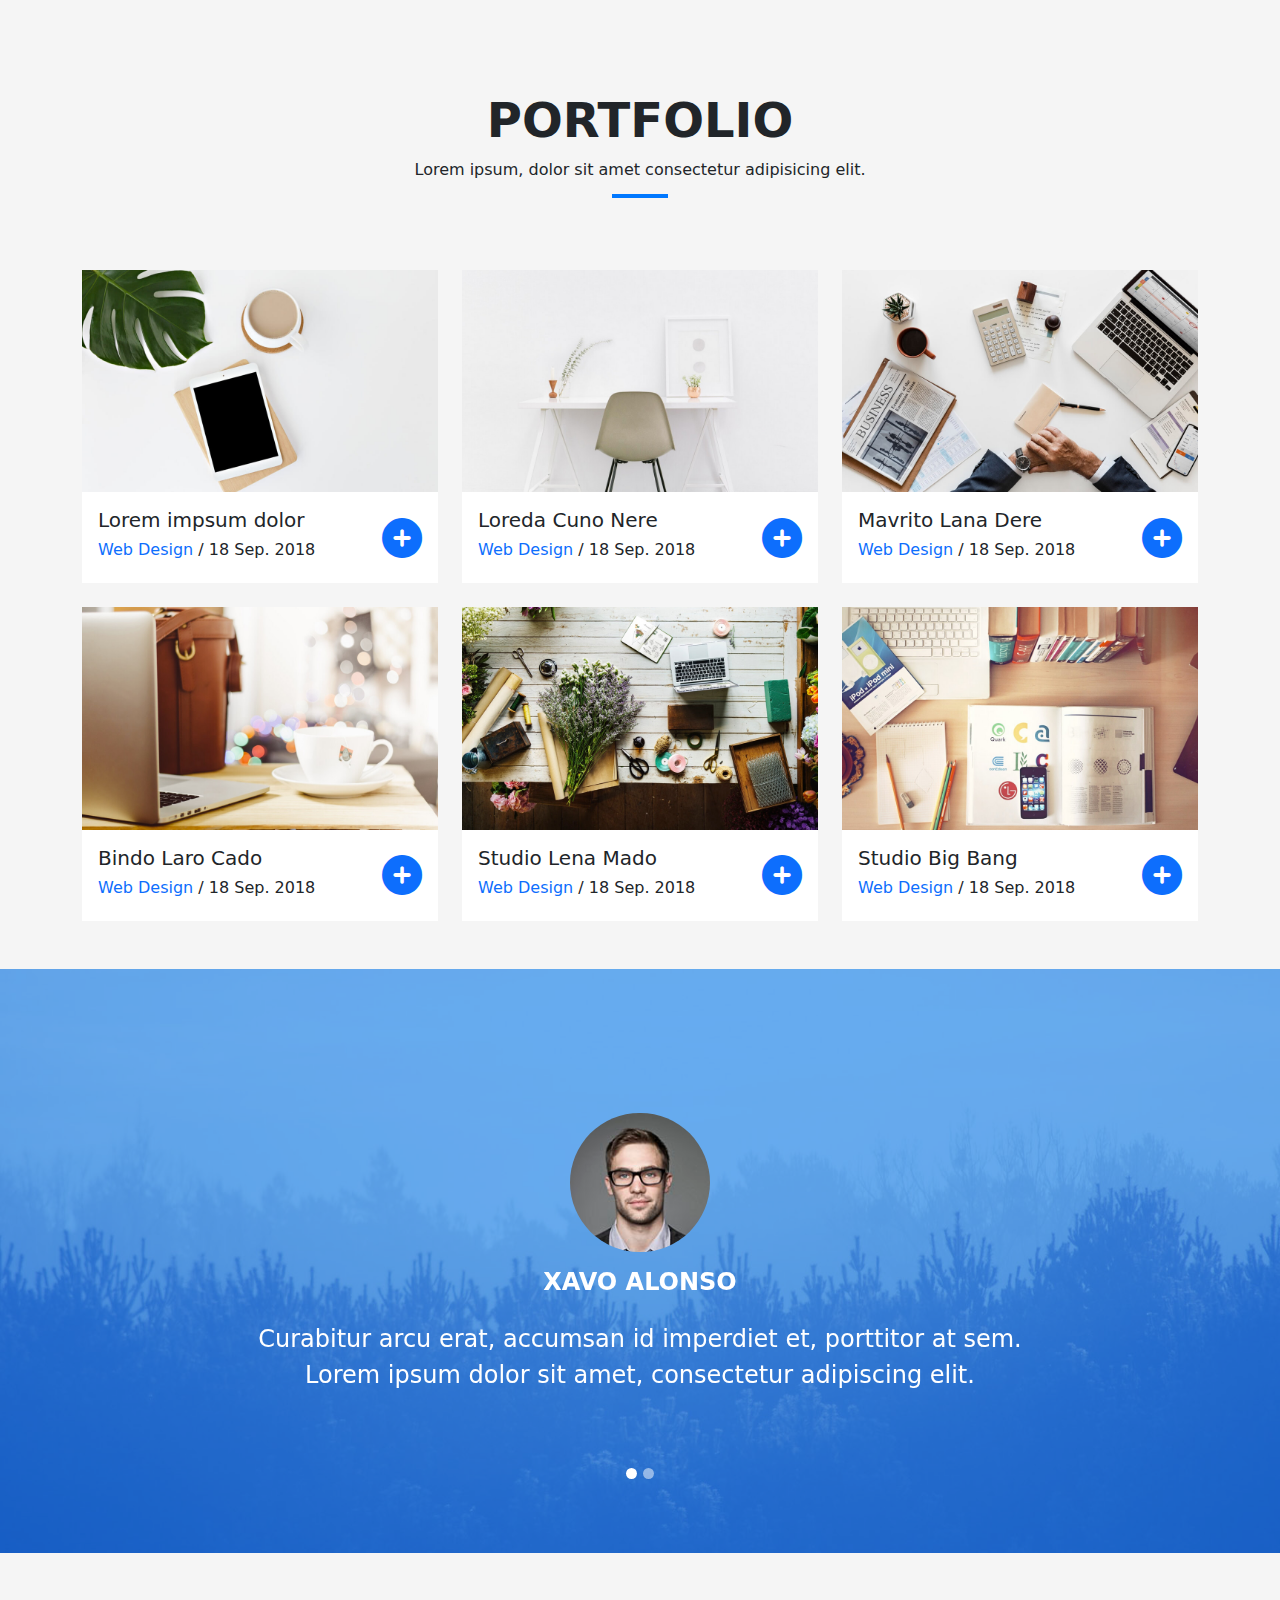
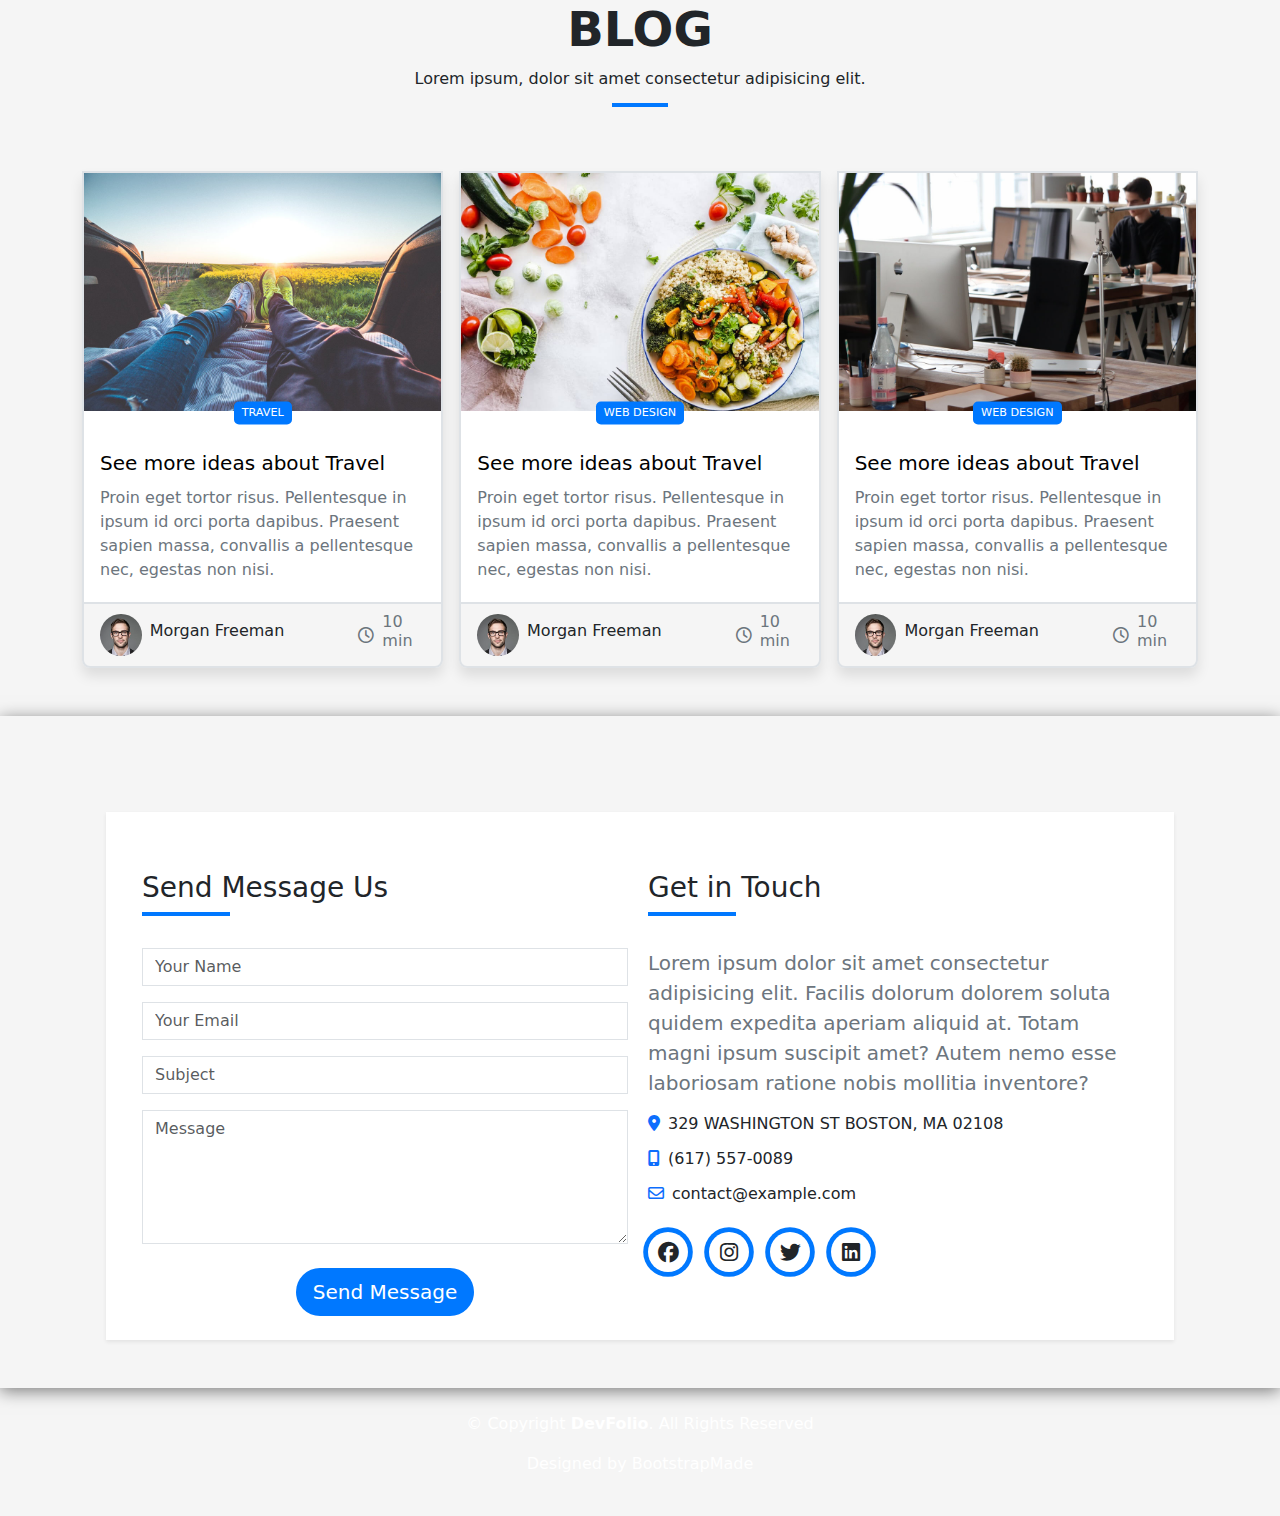
<file: Asmaa Sayed - C45 [Web] Sun & Tue 12PM - 3PM (Rabaa) - Assignment 7 DevFolio/index.html>
<!DOCTYPE html>
<html lang="en">
<head>
  <meta charset="UTF-8">
  <meta name="viewport" content="width=device-width, initial-scale=1.0">
  <link rel="shortcut icon" href="images/Favicon.ico" type="image/x-icon">
  <link rel="stylesheet" href="css/bootstrap.min.css">
  <link rel="stylesheet" href="css/all.min.css">
  <link rel="stylesheet" href="css/style.css">
  <link rel="stylesheet" href="css/media.css">
  <script src="js/bootstrap.bundle.min.js"></script>
  <title>DevFolio</title>
</head>
<body data-bs-spy="scroll" data-bs-target="#nav">
  <header id="home" class="bg-info vh-100">
    <nav id="nav" class="navbar navbar-expand-lg fixed-top bg-black">
      <div class="container">
        <a class="navbar-brand text-white fs-2" href="#home">DevFolio</a>
        <i class="fa-solid fa-bars text-white fs-4 navbar-toggler" data-bs-toggle="collapse" data-bs-target="#navbarSupportedContent" aria-controls="navbarSupportedContent" aria-expanded="false" aria-label="Toggle navigation"></i>
        <div class="collapse navbar-collapse text-uppercase" id="navbarSupportedContent">
          <ul class="navbar-nav ms-auto mb-2 mb-lg-0">
            <li class="nav-item">
              <a class="nav-link active" aria-current="page" href="#home">Home</a>
            </li>
            <li class="nav-item">
              <a class="nav-link" href="#about">about</a>
            </li>
            <li class="nav-item">
              <a class="nav-link" href="#services">services</a>
            </li>
            <li class="nav-item">
              <a class="nav-link" href="#work">work</a>
            </li>
            <li class="nav-item">
              <a class="nav-link" href="#blog">blog</a>
            </li>
            <li class="nav-item dropdown">
              <a class="nav-link dropdown-toggle" href="#" role="button" data-bs-toggle="dropdown" aria-expanded="false">
                Drop Down
              </a>
              <ul class="dropdown-menu text-black bg-white">
                <li><a class="dropdown-item" href="#">Drop down 1</a></li>
                <li class="nav-item dropdown-submenu">
                  <a class="nav-link dropdown-toggle text-black" href="#" role="button" data-bs-toggle="dropdown" aria-expanded="false">Deep Drop down</a>
                  <ul class="dropdown-menu text-black bg-white">
                    <li><a class="dropdown-item" href="#">Deep Drop down 1</a></li>
                    <li><a class="dropdown-item" href="#">Deep Drop down 2</a></li>
                    <li><a class="dropdown-item" href="#">Deep Drop down 3</a></li>
                    <li><a class="dropdown-item" href="#">Deep Drop down 4</a></li>
                    <li><a class="dropdown-item" href="#">Deep Drop down 5</a></li>
                  </ul>
                </li>
                <li><a class="dropdown-item" href="#">Drop down 2</a></li>
                <li><a class="dropdown-item" href="#">Drop down 3</a></li>
                <li><a class="dropdown-item" href="#">Drop down 4</a></li>
              </ul>
            </li>
            <li class="nav-item">
              <a class="nav-link" href="#contact">contact</a>
            </li>
          </ul>
        </div>
      </div>
    </nav>
    <div class="container d-flex justify-content-center align-items-center vh-100">
      <div class="content text-white text-center">
        <h1>I am Morgan Freeman</h1>
        <h4 class="text-typing mt-4"></h4>
      </div>
    </div>
  </header>
  <section id="about">
    <div class="container">
      <div class="row my-5 mx-md-0 mx-1 bg-white px-sm-3 px-md-4 py-5 shadow-sm">
        <div class="col-md-6">
          <div class="info">
            <div class="row mb-4">
              <div class="col-md-4 gx-4 gy-5">
                <img src="images/morgan.jpg" class="w-75 ms-lg-2 mb-4 rounded-3" alt="morgan">
              </div>
              <div class="col-md-8">
                <h6 class="fs-5 pb-2">Name: <span class="text-secondary">Morgan Freeman</span></h6>
                <h6 class="fs-5 pb-2">Profile: <span class="text-secondary">full stack developer</span></h6>
                <h6 class="fs-5 pb-2">Email: <span class="text-secondary">contact@example.com</span></h6>
                <h6 class="fs-5 pb-2">Phone: <span class="text-secondary">(617) 557-0089</span></h6>
              </div>
            </div>
            <div class="skills">
              <h5 class="mb-4">Skill</h5>
              <h6 class="text-secondary">HTML 85%</h6>
              <div class="progress rounded-0 mb-3" role="progressbar" aria-label="Basic example" aria-valuenow="85" aria-valuemin="0" aria-valuemax="100">
                <div class="progress-bar" style="width: 85%"></div>
              </div>
              <h6 class="text-secondary">CSS3 75%</h6>
              <div class="progress rounded-0 mb-3" role="progressbar" aria-label="Basic example" aria-valuenow="75" aria-valuemin="0" aria-valuemax="100">
                <div class="progress-bar" style="width: 75%"></div>
              </div>
              <h6 class="text-secondary">PHP 50%</h6>
              <div class="progress rounded-0 mb-3" role="progressbar" aria-label="Basic example" aria-valuenow="50" aria-valuemin="0" aria-valuemax="100">
                <div class="progress-bar" style="width: 50%"></div>
              </div>
              <h6 class="text-secondary">JAVASCRIPT 90%</h6>
              <div class="progress rounded-0 mb-3" role="progressbar" aria-label="Basic example" aria-valuenow="90" aria-valuemin="0" aria-valuemax="100">
                <div class="progress-bar" style="width: 90%"></div>
              </div>
            </div>
          </div>
        </div>
        <div class="col-md-6">
          <div class="content">
            <h4 class="py-2 fs-2 mb-5">About me</h4>
            <p class="pb-1 fs-5 text-secondary fw-light">Curabitur non nulla sit amet nisl tempus convallis quis ac lectus. Curabitur arcu erat, accumsan id imperdiet et, porttitor at sem. Praesent sapien massa, convallis a pellentesque nec, egestas non nisi. Nulla porttitor accumsan tincidunt.</p>
            <p class="pb-1 fs-5 text-secondary fw-light">Mauris blandit aliquet elit, eget tincidunt nibh pulvinar a. Vivamus suscipit tortor eget felis porttitor volutpat. Vestibulum ac diam sit amet quam vehicula elementum sed sit amet dui. porttitor at sem. </p>
            <p class="pb-1 fs-5 text-secondary fw-light">Nulla porttitor accumsan tincidunt. Quisque velit nisi, pretium ut lacinia in, elementum id enim. Nulla porttitor accumsan tincidunt. Mauris blandit aliquet elit, eget tincidunt nibh pulvinar a.</p>
          </div>
        </div>
      </div>
    </div>
  </section>
  <section id="services">
    <div class="container text-center my-5">
      <div class="title">
        <h2>Services</h2>
        <p>Lorem ipsum, dolor sit amet consectetur adipisicing elit. </p>
      </div>
      <div class="row my-5">
        <div class="col-md-4 gx-4 gy-5">
          <div class="card px-3 py-5 rounded-5 border-0">
            <i class="fa-solid fa-briefcase fs-1 icon"></i>
            <div class="card-body">
              <h2 class="card-title py-2">Web Design</h2>
              <p class="card-text text-secondary">Lorem ipsum dolor sit amet consectetur adipisicing elit. Magni adipisci eaque autem fugiat! Quia, provident vitae! Magni tempora perferendis eum non provident. </p>
            </div>
          </div>
        </div>
        <div class="col-md-4 gx-4 gy-5">
          <div class="card px-3 py-5 rounded-5 border-0">
            <i class="fa-solid fa-list-check fs-1 icon"></i>
            <div class="card-body">
              <h2 class="card-title py-2">Web Development</h2>
              <p class="card-text text-secondary">Lorem ipsum dolor sit amet consectetur adipisicing elit. Magni adipisci eaque autem fugiat! Quia, provident vitae! Magni tempora perferendis eum non provident. </p>
            </div>
          </div>
        </div>
        <div class="col-md-4 gx-4 gy-5">
          <div class="card px-3 py-5 rounded-5 border-0">
            <i class="fa-solid fa-chart-simple fs-1 icon"></i>
            <div class="card-body">
              <h2 class="card-title py-2">Photography</h2>
              <p class="card-text text-secondary">Lorem ipsum dolor sit amet consectetur adipisicing elit. Magni adipisci eaque autem fugiat! Quia, provident vitae! Magni tempora perferendis eum non provident. </p>
            </div>
          </div>
        </div>
        <div class="col-md-4 gx-4 gy-5">
          <div class="card px-3 py-5 rounded-5 border-0">
            <i class="fa-solid fa-binoculars fs-1 icon"></i>
            <div class="card-body">
              <h2 class="card-title py-2">Responsive Design</h2>
              <p class="card-text text-secondary">Lorem ipsum dolor sit amet consectetur adipisicing elit. Magni adipisci eaque autem fugiat! Quia, provident vitae! Magni tempora perferendis eum non provident. </p>
            </div>
          </div>
        </div>
        <div class="col-md-4 gx-4 gy-5">
          <div class="card px-3 py-5 rounded-5 border-0">
            <i class="fa-regular fa-sun fs-1 icon"></i>
            <div class="card-body">
              <h2 class="card-title py-2">Graphic Design</h2>
              <p class="card-text text-secondary">Lorem ipsum dolor sit amet consectetur adipisicing elit. Magni adipisci eaque autem fugiat! Quia, provident vitae! Magni tempora perferendis eum non provident. </p>
            </div>
          </div>
        </div>
        <div class="col-md-4 gx-4 gy-5">
          <div class="card px-3 py-5 rounded-5 border-0">
            <i class="fa-solid fa-calendar-week fs-1 icon"></i>
            <div class="card-body">
              <h2 class="card-title py-2">Marketing Services</h2>
              <p class="card-text text-secondary">Lorem ipsum dolor sit amet consectetur adipisicing elit. Magni adipisci eaque autem fugiat! Quia, provident vitae! Magni tempora perferendis eum non provident. </p>
            </div>
          </div>
        </div>
      </div>
    </div>
  </section>
  <aside class="charts">
    <div class="container py-5">
      <div class="row w-100 py-5 text-center justify-content-around align-items-center">
        <div class="col-md-3">
          <div class="content">
            <i class="fa-solid fa-check fs-3 icon"></i>
            <h4 class="fs-2">450</h4>
            <h5>WORKS COMPLETED</h5>
          </div>
        </div>
        <div class="col-md-3">
          <div class="content">
            <i class="fa-solid fa-envelope-open-text fs-3 icon"></i>
            <h4 class="fs-2">25</h4>
            <h5>YEARS OF EXPERIENCE</h5>
          </div>
        </div>
        <div class="col-md-3">
          <div class="content">
            <i class="fa-solid fa-users fs-3 icon"></i>
            <h4 class="fs-2">550</h4>
            <h5>TOTAL CLIENTS</h5>
          </div>
        </div>
        <div class="col-md-3">
          <div class="content">
            <i class="fa-solid fa-award fs-3 icon"></i>
            <h4 class="fs-2">48</h4>
            <h5>AWARD WON</h5>
          </div>
        </div>
      </div>
    </div>
  </aside>
  <section id="work">
    <div class="container text-center my-5">
      <div class="title">
        <h2>Portfolio</h2>
        <p>Lorem ipsum, dolor sit amet consectetur adipisicing elit.</p>
      </div>
      <div class="row g-4 my-5">
        <div class="col-md-4">
          <div class="item bg-white">
            <div class="overflow-hidden">
              <img src="images/work-1.jpg" alt="work-1" class="w-100" data-bs-toggle="modal" data-bs-target="#staticBackdrop"/>
            </div>
            <div class="d-flex justify-content-between align-items-center p-3">
              <div class="text-start">
                <h4 class="fs-5">Lorem impsum dolor</h4>
                <h5 class="fs-6 fw-lighter"><span class="text-primary">Web Design</span> / 18 Sep. 2018 </h5>
              </div>
              <i class="fa-solid fa-circle-plus fs-1 text-primary"></i>
            </div>
          </div>
        </div>
        <div class="col-md-4">
          <div class="item bg-white">
            <div class="overflow-hidden">
              <img src="images/work-2.jpg" alt="work-1" class="w-100"  data-bs-toggle="modal" data-bs-target="#staticBackdrop"/>
            </div>
            <div class="d-flex justify-content-between align-items-center p-3">
              <div class="text-start">
                <h4 class="fs-5">Loreda Cuno Nere</h4>
                <h5 class="fs-6 fw-lighter"><span class="text-primary">Web Design</span> / 18 Sep. 2018 </h5>
              </div>
              <i class="fa-solid fa-circle-plus fs-1 text-primary"></i>
            </div>
          </div>
        </div>
        <div class="col-md-4">
          <div class="item bg-white">
            <div class="overflow-hidden">
              <img src="images/work-3.jpg" alt="work-1" class="w-100"  data-bs-toggle="modal" data-bs-target="#staticBackdrop"/>
            </div>
            <div class="d-flex justify-content-between align-items-center p-3">
              <div class="text-start">
                <h4 class="fs-5">Mavrito Lana Dere</h4>
                <h5 class="fs-6 fw-lighter"><span class="text-primary">Web Design</span> / 18 Sep. 2018 </h5>
              </div>
              <i class="fa-solid fa-circle-plus fs-1 text-primary"></i>
            </div>
          </div>
        </div>
        <div class="col-md-4">
          <div class="item bg-white">
            <div class="overflow-hidden">
              <img src="images/work-4.jpg" alt="work-1" class="w-100"  data-bs-toggle="modal" data-bs-target="#staticBackdrop"/>
            </div>
            <div class="d-flex justify-content-between align-items-center p-3">
              <div class="text-start">
                <h4 class="fs-5">Bindo Laro Cado</h4>
                <h5 class="fs-6 fw-lighter"><span class="text-primary">Web Design</span> / 18 Sep. 2018 </h5>
              </div>
              <i class="fa-solid fa-circle-plus fs-1 text-primary"></i>
            </div>
          </div>
        </div>
        <div class="col-md-4">
          <div class="item bg-white">
            <div class="overflow-hidden">
              <img src="images/work-5.jpg" alt="work-1" class="w-100"  data-bs-toggle="modal" data-bs-target="#staticBackdrop"/>
            </div>
            <div class="d-flex justify-content-between align-items-center p-3">
              <div class="text-start">
                <h4 class="fs-5">Studio Lena Mado</h4>
                <h5 class="fs-6 fw-lighter"><span class="text-primary">Web Design</span> / 18 Sep. 2018 </h5>
              </div>
              <i class="fa-solid fa-circle-plus fs-1 text-primary"></i>
            </div>
          </div>
        </div>
        <div class="col-md-4">
          <div class="item bg-white">
            <div class="overflow-hidden">
              <img src="images/work-6.jpg" alt="work-1" class="w-100"  data-bs-toggle="modal" data-bs-target="#staticBackdrop"/>
            </div>
            <div class="d-flex justify-content-between align-items-center p-3">
              <div class="text-start">
                <h4 class="fs-5">Studio Big Bang</h4>
                <h5 class="fs-6 fw-lighter"><span class="text-primary">Web Design</span> / 18 Sep. 2018 </h5>
              </div>
              <i class="fa-solid fa-circle-plus fs-1 text-primary"></i>
            </div>
          </div>
        </div>
      </div>
    </div>
  </section>
  <aside class="feedback py-5">
    <div class="container">
      <div id="carouselExampleAutoplaying" class="carousel slide" data-bs-ride="carousel">
        <div class="carousel-indicators">
          <button type="button" data-bs-target="#carouselExampleIndicators" data-bs-slide-to="0" class="active" aria-current="true" aria-label="Slide 1"></button>
          <button type="button" data-bs-target="#carouselExampleIndicators" data-bs-slide-to="1" aria-label="Slide 2"></button>
        </div>
        <div class="carousel-inner">
          <div class="carousel-item active">
            <div class="feedback-content text-center text-white py-5 w-75 mx-auto">
              <img src="images/morgan.jpg" alt="Xavi-Alonso" class="rounded-circle col-md-2" />
              <h4 class="fw-bold py-3 text-uppercase">xavo Alonso</h4>
              <p class="fs-4 fw-lighter">Curabitur arcu erat, accumsan id imperdiet et, porttitor at sem. Lorem ipsum dolor sit amet, consectetur adipiscing elit.</p>
            </div>
          </div>
          <div class="carousel-item">
            <div class="feedback-content text-center text-white py-5 w-75 mx-auto">
              <img src="images/testimonial-4.jpeg" alt="Marta-Socrate" class="rounded-circle col-md-1" />
              <h4 class="fw-bold py-3 text-uppercase">Marta Socrate</h4>
              <p class="fs-4 fw-lighter">Curabitur arcu erat, accumsan id imperdiet et, porttitor at sem. Lorem ipsum dolor sit amet, consectetur adipiscing elit.</p>
            </div>
          </div>
        </div>
      </div>
    </div>
  </aside>
  <section id="blog">
    <div class="container  my-5">
      <div class="title text-center">
        <h2>Blog</h2>
        <p>Lorem ipsum, dolor sit amet consectetur adipisicing elit.</p>
      </div>
      <div class="row my-5 g-3">
        <div class="col-md-4 ">
          <div class="box border border-2 rounded-bottom-3 ">
            <div class="image text-center bg-white">
              <img src="images/post-1.jpg" alt="Travel" class="w-100" />
              <h5>travel</h5>
            </div>
            <div class="content pb-1 border-bottom border-2 px-3  bg-white">
              <h3><a href="https://routeegy.github.io/Devfolio/blog-single.html" class="text-decoration-none fs-5">See more ideas about Travel</a></h3>
              <p class="text-secondary">Proin eget tortor risus. Pellentesque in ipsum id orci porta dapibus. Praesent sapien massa, convallis a pellentesque nec, egestas non nisi.</p>
            </div>
            <div class="details d-flex justify-content-between align-items-center px-3 py-2 ">
              <div class="info d-flex align-items-center">
                <img src="images/morgan.jpg" alt="morgan" class="rounded-circle col-2" />
                <h4 class="fs-6 ms-2">Morgan Freeman</h4>
              </div>
              <div class="info d-flex align-items-center">
                <i class="fa-regular fa-clock px-2 text-secondary"></i>
                <h6 class="text-secondary">10 min</h6>
              </div>
            </div>
          </div>
        </div>
        <div class="col-md-4 ">
          <div class="box border border-2 rounded-bottom-3 ">
            <div class="image text-center bg-white">
              <img src="images/post-2.jpg" alt="web" class="w-100" />
              <h5>web design</h5>
            </div>
            <div class="content pb-1 border-bottom border-2 px-3  bg-white">
              <h3><a href="https://routeegy.github.io/Devfolio/blog-single.html" class="text-decoration-none fs-5">See more ideas about Travel</a></h3>
              <p class="text-secondary">Proin eget tortor risus. Pellentesque in ipsum id orci porta dapibus. Praesent sapien massa, convallis a pellentesque nec, egestas non nisi.</p>
            </div>
            <div class="details d-flex justify-content-between align-items-center px-3 py-2 ">
              <div class="info d-flex align-items-center">
                <img src="images/morgan.jpg" alt="morgan" class="rounded-circle col-2" />
                <h4 class="fs-6 ms-2">Morgan Freeman</h4>
              </div>
              <div class="info d-flex align-items-center">
                <i class="fa-regular fa-clock px-2 text-secondary"></i>
                <h6 class="text-secondary">10 min</h6>
              </div>
            </div>
          </div>
        </div>
        <div class="col-md-4 ">
          <div class="box border border-2 rounded-bottom-3 ">
            <div class="image text-center bg-white">
              <img src="images/post-3.jpg" alt="design" class="w-100" />
              <h5>web design</h5>
            </div>
            <div class="content pb-1 border-bottom border-2 px-3  bg-white">
              <h3><a href="https://routeegy.github.io/Devfolio/blog-single.html" class="text-decoration-none fs-5 ">See more ideas about Travel</a></h3>
              <p class="text-secondary">Proin eget tortor risus. Pellentesque in ipsum id orci porta dapibus. Praesent sapien massa, convallis a pellentesque nec, egestas non nisi.</p>
            </div>
            <div class="details d-flex justify-content-between align-items-center px-3 py-2 ">
              <div class="info d-flex align-items-center">
                <img src="images/morgan.jpg" alt="morgan" class="rounded-circle col-2" />
                <h4 class="fs-6 ms-2">Morgan Freeman</h4>
              </div>
              <div class="info d-flex align-items-center">
                <i class="fa-regular fa-clock px-2 text-secondary"></i>
                <h6 class="text-secondary">10 min</h6>
              </div>
            </div>
          </div>
        </div>
      </div>
    </div>
  </section>
  <footer id="contact">
    <div class="data">
      <div class="container p-5">
        <div class="row bg-white px-md-4 py-3 mt-5 shadow-sm">
          <div class="col-md-6 ">
            <div class="title">
              <h3>Send Message Us</h3>
            </div>
            <form class="text-center">
              <input type="text" class="form-control mb-3 rounded-0" id="InputName" placeholder="Your Name">
              <input type="email" class="form-control mb-3 rounded-0" id="InputEmail" placeholder="Your Email">
              <input type="email" class="form-control mb-3 rounded-0" id="InputSupject" placeholder="Subject">
              <textarea class="form-control mb-3 rounded-0" id="exampleFormControlTextarea1" rows="5" placeholder="Message"></textarea>
              <button type="button" class="btn btn-lg text-white rounded-pill my-2">Send Message</button>
            </form>
          </div>
          <div class="col-md-6 gx-3">
            <div class="title">
              <h3>Get in Touch</h3>
            </div>
            <p class="fw-lighter text-secondary fs-5">Lorem ipsum dolor sit amet consectetur adipisicing elit. Facilis dolorum dolorem soluta quidem expedita aperiam aliquid at. Totam magni ipsum suscipit amet? Autem nemo esse laboriosam ratione nobis mollitia inventore? </p>
            <h6 class="mb-3"><i class="fa-solid fa-location-dot me-2 text-primary"></i>329 WASHINGTON ST BOSTON, MA 02108</h6>
            <h6 class="mb-3"><i class="fa-solid fa-mobile-screen-button me-2 text-primary"></i>(617) 557-0089</h6>
            <h6 class="mb-3"><i class="fa-regular fa-envelope me-2 text-primary"></i>contact@example.com</h6>
            <div class="info">
              <i class="fa-brands fa-facebook"></i>
              <i class="fa-brands fa-instagram"></i>
              <i class="fa-brands fa-twitter"></i>
              <i class="fa-brands fa-linkedin"></i>
            </div>
          </div>
        </div>
      </div>
    </div>
    <div class="footer-end text-center text-white py-4">
      <p>© Copyright <span class="fw-bold">DevFolio</span>. All Rights Reserved</p>
      <p>Designed by <span><a href="https://bootstrapmade.com/" class="text-decoration-none text-white"> BootstrapMade</a></span></p>
    </div>
  </footer>
<!-- Modal -->
<div class="modal fade" id="staticBackdrop" data-bs-backdrop="static" data-bs-keyboard="false" tabindex="-1" aria-labelledby="staticBackdropLabel" aria-hidden="true">
  <div class="modal-dialog modal-xl">
    <div class="modal-content bg-transparent border-0">
      <div class="modal-header border-0 justify-content-end">
        <i class="fa-solid fa-xmark text-white fs-2" data-bs-dismiss="modal" aria-label="Close"></i>
      </div>
      <div class="modal-body">
        <div id="carouselExample" class="carousel slide">
          <div class="carousel-inner">
            <div class="carousel-item active">
              <img src="images/work-1.jpg" class="d-block w-75 mx-auto" alt="work-1">
            </div>
            <div class="carousel-item">
              <img src="images/work-2.jpg" class="d-block w-75 mx-auto" alt="work-2">
            </div>
            <div class="carousel-item">
              <img src="images/work-3.jpg" class="d-block w-75 mx-auto" alt="work-3">
            </div>
            <div class="carousel-item">
              <img src="images/work-4.jpg" class="d-block w-75 mx-auto" alt="work-4">
            </div>
            <div class="carousel-item">
              <img src="images/work-5.jpg" class="d-block w-75 mx-auto" alt="work-5">
            </div>
            <div class="carousel-item">
              <img src="images/work-6.jpg" class="d-block w-75 mx-auto" alt="work-6">
            </div>
          </div>
          <button class="carousel-control-prev" type="button" data-bs-target="#carouselExample" data-bs-slide="prev">
            <span class="carousel-control-prev-icon" aria-hidden="true"></span>
            <span class="visually-hidden">Previous</span>
          </button>
          <button class="carousel-control-next" type="button" data-bs-target="#carouselExample" data-bs-slide="next">
            <span class="carousel-control-next-icon" aria-hidden="true"></span>
            <span class="visually-hidden">Next</span>
          </button>
        </div>
      </div>
    </div>
  </div>
</div>
</body>
</html>
</file>
<file: css/style.css>
html{
    scroll-padding-top: 100px;
}
body{
    font-family: system-ui, -apple-system, BlinkMacSystemFont, 'Segoe UI', Roboto, Oxygen, Ubuntu, Cantarell, 'Open Sans', 'Helvetica Neue', sans-serif;
    background-color: var(--bg-color);
}
:root{
    --main-color: #0078FF;
    --main-color-rgb: 0, 120, 255;
    --secondary-color: #CDE1F8;
    --primary-color: #fff;
    --bg-color: #F5F5F5;
}
*::selection{
    background-color: var(--main-color);
    color: var(--primary-color);
}
#home{
    background-image: linear-gradient(rgba(0, 0, 0, 0.5)), url(../images/background.jpg);
    background-position: center;
    background-size: cover;
    .nav-link{
        color: var(--primary-color);
        font-weight: bold;
    }
    .nav-link.active{
        position: relative;
        padding-left: 0;
    }
    .nav-link.active::after{
        content: "";
        width: 70%;
        height: 2px;
        position: absolute;
        bottom: 0;
        left: 0;
        background-color: var(--primary-color);
    }
    .nav-link{
        position: relative;
        padding-left: 0;
        margin-left: 1.5rem;
    }
    .nav-link::after{
        content: "";
        width: 0;
        height: 2px;
        position: absolute;
        bottom: 0;
        left: 0;
        background-color: var(--primary-color);
        transition: all 0.3s;
    }
    .nav-link:hover::after{
        width: 70%;
    }
    .dropdown-submenu>.dropdown-menu{
        transform: translateX(-105%);
    }
    h1{
        font-size: 2.5rem;
        font-weight: 600;
    }
    .text-typing::after{
        content: "";
        border-right: 4px solid var(--primary-color);
        padding-right: 0.6rem;
        font-size: 1.5rem;
        font-weight: 600;
        animation: typing 13s infinite;
    }
}
@keyframes typing {
    0% { content: "D"; }
    1.32% { content: "De"; }
    2.63% { content: "Des"; }
    3.95% { content: "Desi"; }
    5.26% { content: "Desig"; }
    6.58% { content: "Design"; }
    7.89% { content: "Designe"; }
    9.21% { content: "Designer"; }
    10.53% { content: "Designer "; }
    11.84% { content: "Designer"; }
    13.16% { content: "Designe"; }
    14.47% { content: "Design"; }
    15.79% { content: "Desig"; }
    17.11% { content: "Desi"; }
    18.42% { content: "Des"; }
    19.74% { content: "De"; }
    21.05% { content: "D"; }
    22.37% { content: " "; }
    23.68% { content: "D"; }
    25% { content: "De"; }
    26.32% { content: "Dev"; }
    27.63% { content: "Deve"; }
    28.95% { content: "Devel"; }
    30.26% { content: "Develo"; }
    31.58% { content: "Develop"; }
    32.89% { content: "Develope"; }
    34.21% { content: "Developer"; }
    35.53% { content: "Developer "; }
    36.84% { content: "Developer"; }
    38.16% { content: "Develope"; }
    39.47% { content: "Develop"; }
    40.79% { content: "Develo"; }
    42.11% { content: "Devel"; }
    43.42% { content: "Deve"; }
    44.74% { content: "Dev"; }
    46.05% { content: "De"; }
    47.37% { content: "D"; }
    48.68% { content: ""; }
    50% { content: "F"; }
    51.32% { content: "Fr"; }
    52.63% { content: "Fre"; }
    53.95% { content: "Free"; }
    55.26% { content: "Freel"; }
    56.58% { content: "Freela"; }
    57.89% { content: "Freelan"; }
    59.21% { content: "Freelanc"; }
    60.53% { content: "Freelance"; }
    61.84% { content: "Freelancer"; }
    63.16% { content: "Freelancer "; }
    64.47% { content: "Freelancer"; }
    65.79% { content: "Freelance"; }
    67.11% { content: "Freelanc"; }
    68.42% { content: "Freelan"; }
    69.74% { content: "Freela"; }
    71.05% { content: "Freel"; }
    72.37% { content: "Free"; }
    73.68% { content: "Fre"; }
    75% { content: "Fr"; }
    76.32% { content: "F"; }
    77.63% { content: ""; }
    78.95% { content: "P"; }
    80.26% { content: "Ph"; }
    81.58% { content: "Pho"; }
    82.89% { content: "Phot"; }
    84.21% { content: "Photo"; }
    85.53% { content: "Photog"; }
    86.84% { content: "Photogr"; }
    88.16% { content: "Photogra"; }
    89.47% { content: "Photograp"; }
    90.79% { content: "Photograph"; }
    92.11% { content: "Photographe"; }
    93.42% { content: "Photographer"; }
    94.74% { content: "Photographer "; }
    96.05% { content: "Photographer"; }
    97.37% { content: "Photographe"; }
    98.68% { content: "Photograph"; }
    100% { content: " "; }
}
.title h2{
    font-size: 3rem;
    font-weight: 700;
    text-transform: uppercase;
}
.title p{
    position: relative;
    padding-bottom: 1rem;
}
.title p::after{
    content: " ";
    width: 3.5rem;
    height: 4px;
    background-color: var(--main-color);
    position: absolute;
    bottom: 0;
    left: 50%;
    transform: translateX(-50%);
}
#about{
    .content h4{
        position: relative;
        display: inline-block;
    }
    .content h4::after{
        content: " ";
        width: 90%;
        height: 3px;
        position: absolute;
        bottom: 0;
        left: 0;
        background-color: var(--main-color);
    }
}
#services{
    .card .icon{
        width: 6rem;
        height: 6rem;
        border-radius: 50%;
        margin: 0 auto;
        background-color: var(--primary-color);
        box-shadow: 0 0 0 0.8rem var(--main-color);
        display: flex;
        justify-content: center;
        align-items: center;
        transition: all 0.3s ease-in-out;
    }
    .card:hover .icon{
        background-color: var(--main-color);
        color: var(--primary-color);
        box-shadow: 0 0 0 0.8rem rgba(var(--main-color-rgb), 0.3);
    }
    .card{
        box-shadow: 0 0.5rem 1rem rgba(0, 0, 0, 0.1);
    }
}
.charts .row .content .icon{
    width: 5rem;
    height: 5rem;
    border-radius: 50%;
    margin: 1rem auto;
    color: var(--secondary-color);
    background-color: transparent;
    border: 10px solid var(--secondary-color);
    display: flex;
    justify-content: center;
    align-items: center;
}
.charts h4, .charts h5{
    color: var(--secondary-color);
}
.charts{
    background-image: linear-gradient(rgba(var(--main-color-rgb),0.6)), url(../images/counters-bg.jpg);
    background-size: cover;
    background-position: center;
    background-attachment: fixed;
}
#work{
    .item img{
        transition: all 0.5s ease-in-out;
    }
    .item:hover img{
        transform: scale(1.2);
    }
}
.feedback{
    background-image: linear-gradient(rgba(var(--main-color-rgb),0.6)), url(../images/overlay-bg.jpg);
    background-size: cover;
    background-position: center;
}
.feedback .feedback-content{
    margin: 3rem 0;
}
.carousel-indicators [data-bs-target] {
    width: 0.7rem;
    height: 0.7rem;
    border-radius: 50%;
} 
#blog{
    h5{
        background-color: var(--main-color);
        display: inline-block;
        padding: 0.3rem 0.5rem;
        border-radius: 5px;
        color: var(--primary-color);
        font-weight: lighter;
        font-size: 0.7rem;
        text-transform: uppercase;
        transform: translateY(-50%);
    }
    a{
        color: black;
        transition: all 0.5s;
    }
    h4{
        cursor: pointer;
        transition: all 0.5s;
    }
    a:hover, h4:hover{
        color: var(--main-color);
    }
    .box{
        box-shadow: 0 0.5rem 0.8rem rgba(0, 0, 0, 0.1);
    }
}
#contact{
    background-image: linear-gradient(rgba(var(--main-color-rgb),0.6)), url(../images/overlay-bg.jpg);
    background-size: cover;
    background-position: center;
    background-attachment: fixed;
    .data{
        box-shadow: 0 0.2rem 1rem  rgba(0, 0, 0, 0.5);
    }
    h3{
        position: relative;
        padding: 0.7rem 0;
        margin: 2rem 0;
    }
    h3::after{
        content: " ";
        width: 5.5rem;
        height: 4px;
        background-color: var(--main-color);
        position: absolute;
        bottom: 0;
        left: 0;
    }
    .btn{
        background-color: var(--main-color);
        transition: all 0.3s;
    }
    .btn:hover{
        background-color: rgba(var(--main-color-rgb), 0.8);
        box-shadow: 0 0 0 0.3rem rgba(var(--main-color-rgb), 0.3);
    }
    .info i{
        width: 2.5rem;
        height: 2.5rem;
        font-size: 1.3rem;
        border-radius: 50%;
        box-shadow: 0 0 0 0.3rem var(--main-color);
        margin: 0.8rem 1rem 0.8rem 0;
        display: inline-flex;
        justify-content: center;
        align-items: center;
    }
    .info i:hover{
        background-color: var(--main-color);
        color: var(--primary-color);
        box-shadow: 0 0 0 0.3rem rgba(var(--main-color-rgb), 0.3);
    }
}
</file>
<file: css/media.css>
/* sm */
@media (min-width: 640px) {
}
/* md */
@media (min-width: 768px) {
    .dropdown:hover .dropdown-menu{
        display: block;
        margin-top: 0;
    }
    #home{
        h1{
            font-size: 4.5rem;
            margin: 0 4rem;
        }
        .text-typing::after{
            font-size: 2.5rem;
        }
    }
}
/* lg */
@media (min-width: 1024px) {
}
/* xl */
@media (min-width: 1280px) {
}
/* 2xl */
@media (min-width: 1536px) {
}
</file>
<file: Asmaa Sayed - C45 [Web] Sun & Tue 12PM - 3PM (Rabaa) - Assignment 7 DevFolio/css/style.css>
html{
    scroll-padding-top: 100px;
}
body{
    font-family: system-ui, -apple-system, BlinkMacSystemFont, 'Segoe UI', Roboto, Oxygen, Ubuntu, Cantarell, 'Open Sans', 'Helvetica Neue', sans-serif;
    background-color: var(--bg-color);
}
:root{
    --main-color: #0078FF;
    --main-color-rgb: 0, 120, 255;
    --secondary-color: #CDE1F8;
    --primary-color: #fff;
    --bg-color: #F5F5F5;
}
*::selection{
    background-color: var(--main-color);
    color: var(--primary-color);
}
#home{
    background-image: linear-gradient(rgba(0, 0, 0, 0.5)), url(../images/background.jpg);
    background-position: center;
    background-size: cover;
    .nav-link{
        color: var(--primary-color);
        font-weight: bold;
    }
    .nav-link.active{
        position: relative;
        padding-left: 0;
    }
    .nav-link.active::after{
        content: "";
        width: 70%;
        height: 2px;
        position: absolute;
        bottom: 0;
        left: 0;
        background-color: var(--primary-color);
    }
    .nav-link{
        position: relative;
        padding-left: 0;
        margin-left: 1.5rem;
    }
    .nav-link::after{
        content: "";
        width: 0;
        height: 2px;
        position: absolute;
        bottom: 0;
        left: 0;
        background-color: var(--primary-color);
        transition: all 0.3s;
    }
    .nav-link:hover::after{
        width: 70%;
    }
    .dropdown-submenu>.dropdown-menu{
        transform: translateX(-105%);
    }
    h1{
        font-size: 2.5rem;
        font-weight: 600;
    }
    .text-typing::after{
        content: "";
        border-right: 4px solid var(--primary-color);
        padding-right: 0.6rem;
        font-size: 1.5rem;
        font-weight: 600;
        animation: typing 13s infinite;
    }
}
@keyframes typing {
    0% { content: "D"; }
    1.32% { content: "De"; }
    2.63% { content: "Des"; }
    3.95% { content: "Desi"; }
    5.26% { content: "Desig"; }
    6.58% { content: "Design"; }
    7.89% { content: "Designe"; }
    9.21% { content: "Designer"; }
    10.53% { content: "Designer "; }
    11.84% { content: "Designer"; }
    13.16% { content: "Designe"; }
    14.47% { content: "Design"; }
    15.79% { content: "Desig"; }
    17.11% { content: "Desi"; }
    18.42% { content: "Des"; }
    19.74% { content: "De"; }
    21.05% { content: "D"; }
    22.37% { content: " "; }
    23.68% { content: "D"; }
    25% { content: "De"; }
    26.32% { content: "Dev"; }
    27.63% { content: "Deve"; }
    28.95% { content: "Devel"; }
    30.26% { content: "Develo"; }
    31.58% { content: "Develop"; }
    32.89% { content: "Develope"; }
    34.21% { content: "Developer"; }
    35.53% { content: "Developer "; }
    36.84% { content: "Developer"; }
    38.16% { content: "Develope"; }
    39.47% { content: "Develop"; }
    40.79% { content: "Develo"; }
    42.11% { content: "Devel"; }
    43.42% { content: "Deve"; }
    44.74% { content: "Dev"; }
    46.05% { content: "De"; }
    47.37% { content: "D"; }
    48.68% { content: ""; }
    50% { content: "F"; }
    51.32% { content: "Fr"; }
    52.63% { content: "Fre"; }
    53.95% { content: "Free"; }
    55.26% { content: "Freel"; }
    56.58% { content: "Freela"; }
    57.89% { content: "Freelan"; }
    59.21% { content: "Freelanc"; }
    60.53% { content: "Freelance"; }
    61.84% { content: "Freelancer"; }
    63.16% { content: "Freelancer "; }
    64.47% { content: "Freelancer"; }
    65.79% { content: "Freelance"; }
    67.11% { content: "Freelanc"; }
    68.42% { content: "Freelan"; }
    69.74% { content: "Freela"; }
    71.05% { content: "Freel"; }
    72.37% { content: "Free"; }
    73.68% { content: "Fre"; }
    75% { content: "Fr"; }
    76.32% { content: "F"; }
    77.63% { content: ""; }
    78.95% { content: "P"; }
    80.26% { content: "Ph"; }
    81.58% { content: "Pho"; }
    82.89% { content: "Phot"; }
    84.21% { content: "Photo"; }
    85.53% { content: "Photog"; }
    86.84% { content: "Photogr"; }
    88.16% { content: "Photogra"; }
    89.47% { content: "Photograp"; }
    90.79% { content: "Photograph"; }
    92.11% { content: "Photographe"; }
    93.42% { content: "Photographer"; }
    94.74% { content: "Photographer "; }
    96.05% { content: "Photographer"; }
    97.37% { content: "Photographe"; }
    98.68% { content: "Photograph"; }
    100% { content: " "; }
}
.title h2{
    font-size: 3rem;
    font-weight: 700;
    text-transform: uppercase;
}
.title p{
    position: relative;
    padding-bottom: 1rem;
}
.title p::after{
    content: " ";
    width: 3.5rem;
    height: 4px;
    background-color: var(--main-color);
    position: absolute;
    bottom: 0;
    left: 50%;
    transform: translateX(-50%);
}
#about{
    .content h4{
        position: relative;
        display: inline-block;
    }
    .content h4::after{
        content: " ";
        width: 90%;
        height: 3px;
        position: absolute;
        bottom: 0;
        left: 0;
        background-color: var(--main-color);
    }
}
#services{
    .card .icon{
        width: 6rem;
        height: 6rem;
        border-radius: 50%;
        margin: 0 auto;
        background-color: var(--primary-color);
        box-shadow: 0 0 0 0.8rem var(--main-color);
        display: flex;
        justify-content: center;
        align-items: center;
        transition: all 0.3s ease-in-out;
    }
    .card:hover .icon{
        background-color: var(--main-color);
        color: var(--primary-color);
        box-shadow: 0 0 0 0.8rem rgba(var(--main-color-rgb), 0.3);
    }
    .card{
        box-shadow: 0 0.5rem 1rem rgba(0, 0, 0, 0.1);
    }
}
.charts .row .content .icon{
    width: 5rem;
    height: 5rem;
    border-radius: 50%;
    margin: 1rem auto;
    color: var(--secondary-color);
    background-color: transparent;
    border: 10px solid var(--secondary-color);
    display: flex;
    justify-content: center;
    align-items: center;
}
.charts h4, .charts h5{
    color: var(--secondary-color);
}
.charts{
    background-image: linear-gradient(rgba(var(--main-color-rgb),0.6)), url(../images/counters-bg.jpg);
    background-size: cover;
    background-position: center;
    background-attachment: fixed;
}
#work{
    .item img{
        transition: all 0.5s ease-in-out;
    }
    .item:hover img{
        transform: scale(1.2);
    }
}
.feedback{
    background-image: linear-gradient(rgba(var(--main-color-rgb),0.6)), url(../images/overlay-bg.jpg);
    background-size: cover;
    background-position: center;
}
.feedback .feedback-content{
    margin: 3rem 0;
}
.carousel-indicators [data-bs-target] {
    width: 0.7rem;
    height: 0.7rem;
    border-radius: 50%;
} 
#blog{
    h5{
        background-color: var(--main-color);
        display: inline-block;
        padding: 0.3rem 0.5rem;
        border-radius: 5px;
        color: var(--primary-color);
        font-weight: lighter;
        font-size: 0.7rem;
        text-transform: uppercase;
        transform: translateY(-50%);
    }
    a{
        color: black;
        transition: all 0.5s;
    }
    h4{
        cursor: pointer;
        transition: all 0.5s;
    }
    a:hover, h4:hover{
        color: var(--main-color);
    }
    .box{
        box-shadow: 0 0.5rem 0.8rem rgba(0, 0, 0, 0.1);
    }
}
#contact{
    background-image: linear-gradient(rgba(var(--main-color-rgb),0.6)), url(../images/overlay-bg.jpg);
    background-size: cover;
    background-position: center;
    background-attachment: fixed;
    .data{
        box-shadow: 0 0.2rem 1rem  rgba(0, 0, 0, 0.5);
    }
    h3{
        position: relative;
        padding: 0.7rem 0;
        margin: 2rem 0;
    }
    h3::after{
        content: " ";
        width: 5.5rem;
        height: 4px;
        background-color: var(--main-color);
        position: absolute;
        bottom: 0;
        left: 0;
    }
    .btn{
        background-color: var(--main-color);
        transition: all 0.3s;
    }
    .btn:hover{
        background-color: rgba(var(--main-color-rgb), 0.8);
        box-shadow: 0 0 0 0.3rem rgba(var(--main-color-rgb), 0.3);
    }
    .info i{
        width: 2.5rem;
        height: 2.5rem;
        font-size: 1.3rem;
        border-radius: 50%;
        box-shadow: 0 0 0 0.3rem var(--main-color);
        margin: 0.8rem 1rem 0.8rem 0;
        display: inline-flex;
        justify-content: center;
        align-items: center;
    }
    .info i:hover{
        background-color: var(--main-color);
        color: var(--primary-color);
        box-shadow: 0 0 0 0.3rem rgba(var(--main-color-rgb), 0.3);
    }
}
</file>
<file: Asmaa Sayed - C45 [Web] Sun & Tue 12PM - 3PM (Rabaa) - Assignment 7 DevFolio/css/media.css>
/* sm */
@media (min-width: 640px) {
}
/* md */
@media (min-width: 768px) {
    .dropdown:hover .dropdown-menu{
        display: block;
        margin-top: 0;
    }
    #home{
        h1{
            font-size: 4.5rem;
            margin: 0 4rem;
        }
        .text-typing::after{
            font-size: 2.5rem;
        }
    }
}
/* lg */
@media (min-width: 1024px) {
}
/* xl */
@media (min-width: 1280px) {
}
/* 2xl */
@media (min-width: 1536px) {
}
</file>
